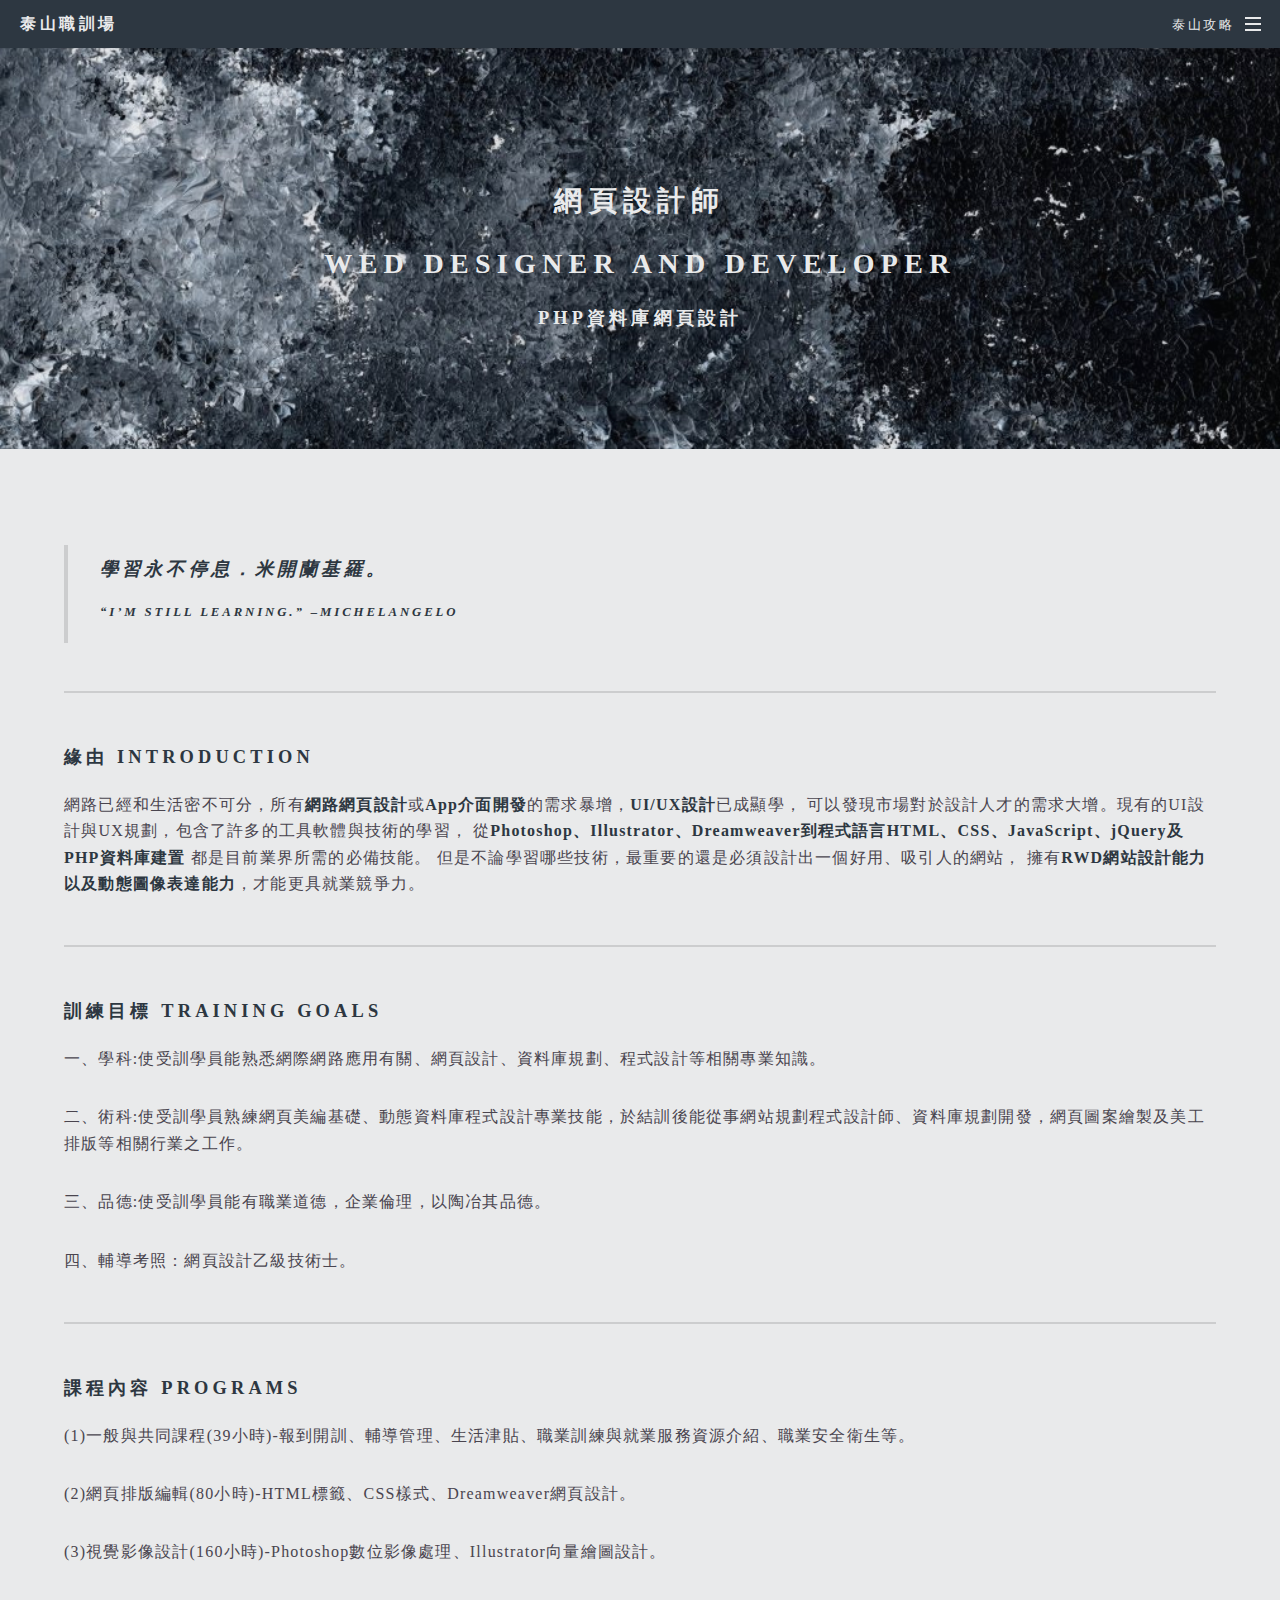
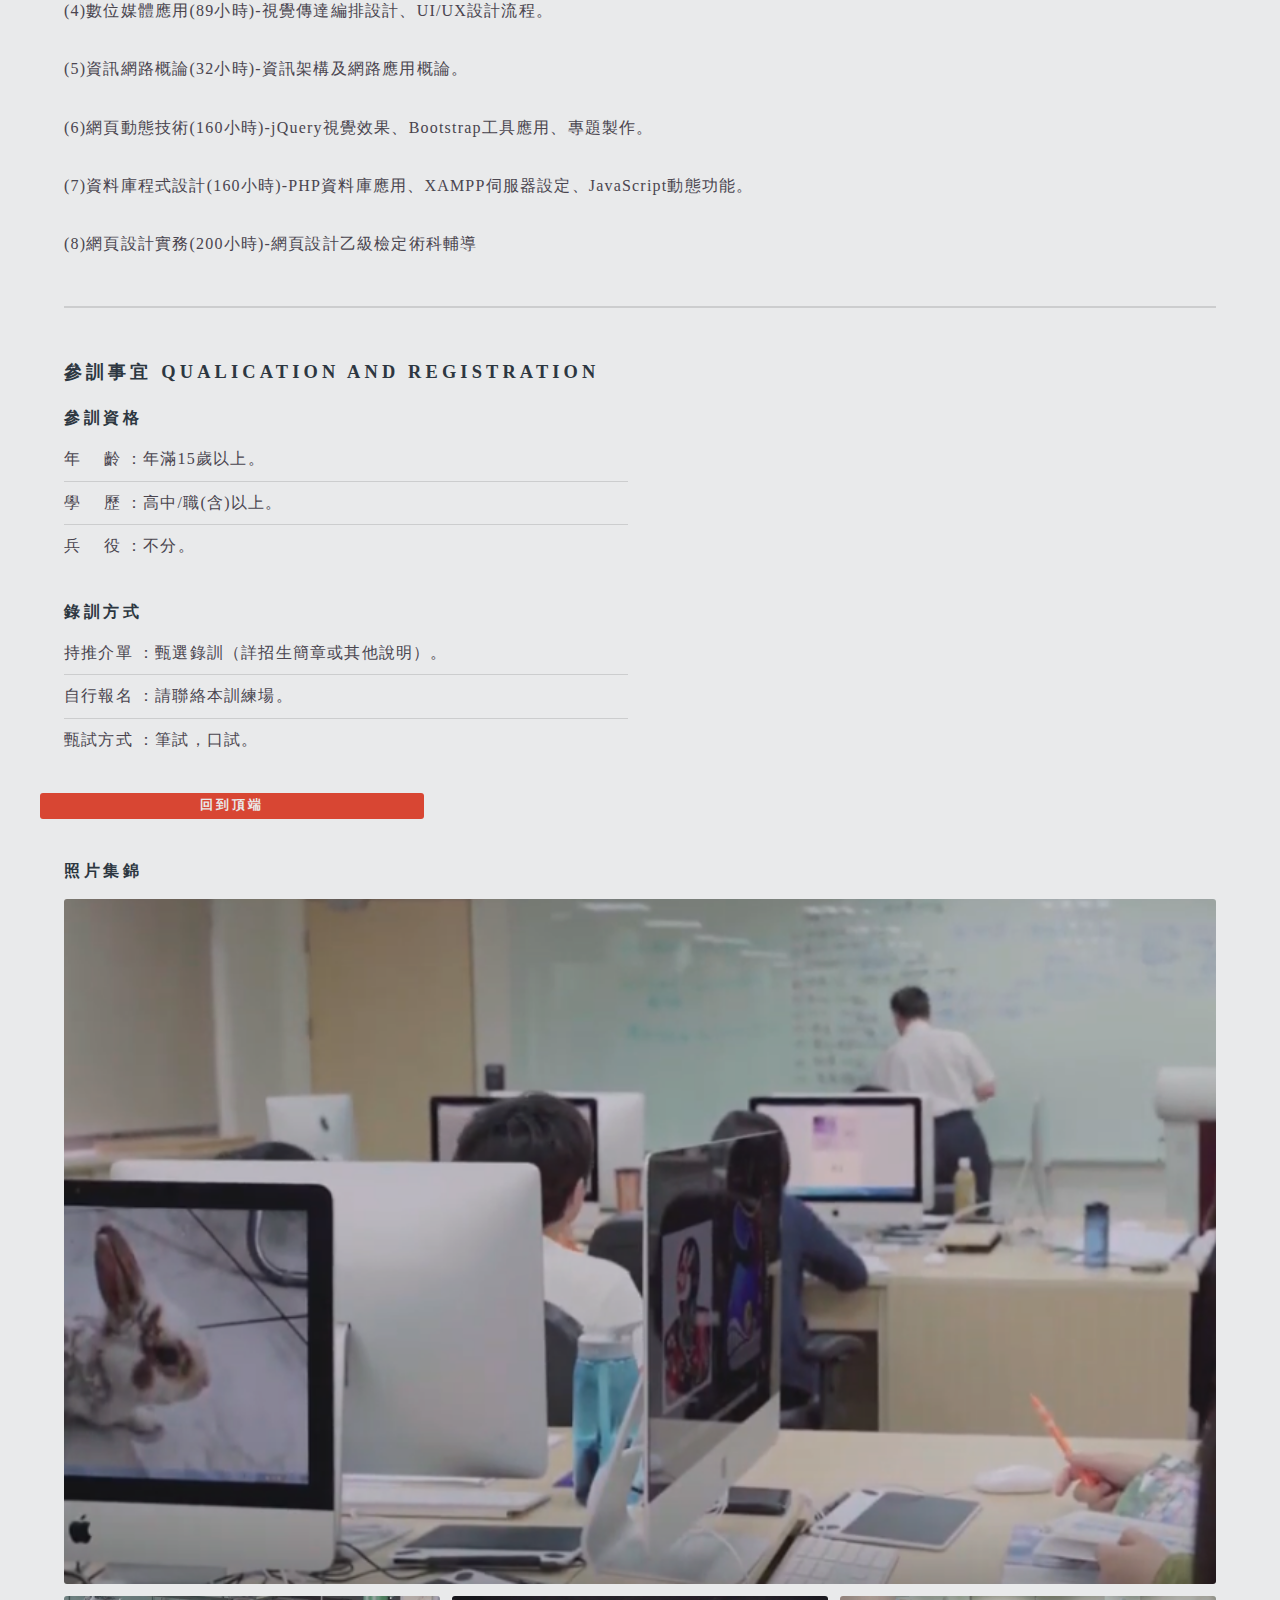
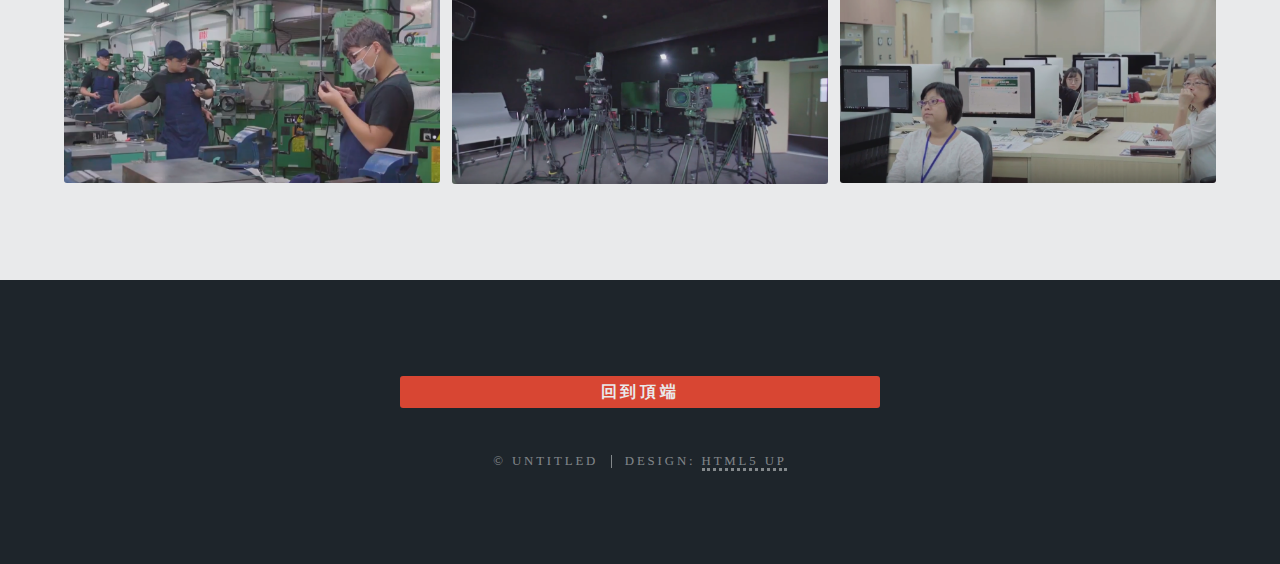
<file: elements.html>
<!DOCTYPE HTML>
<!--
	Spectral by HTML5 UP
	html5up.net | @ajlkn
	Free for personal and commercial use under the CCA 3.0 license (html5up.net/license)
-->
<html>
	<head>
		<title>泰⼭職訓場-網頁設計師</title>
		<meta charset="utf-8" />
		<meta name="viewport" content="width=device-width, initial-scale=1, user-scalable=no" />
		<link rel="stylesheet" href="assets/css/main.css" />
		<noscript><link rel="stylesheet" href="assets/css/noscript.css" /></noscript>
		<link rel="shortcut icon" href="./images/logo-fav.ico" type="image/x-icon">
		<style>
		.bgm {
						background-image: url("./images/martial-arts.jpg");
						background-size: contain;

		}
	
		
		</style>
	</head>
	<body class="is-preload">

		<!-- Page Wrapper -->
			<div id="page-wrapper">

				<!-- Header -->
					<header id="header">
						<h1><a href="index.html">泰⼭職訓場</a></h1>
						<nav id="nav">
								<ul>
									<li class="special">
										<a href="#menu" class="menuToggle"><span>泰山攻略</span></a>
										<div id="menu">
											<ul>
												<li><a href="index.html">首頁</a></li>												
												<li><a href="elements.html">網頁設計師</a></li>
												<!-- <li><a href="#">夢想家註冊</a></li>
												<li><a href="#">登錄</a></li> -->
											</ul>
										</div>
									</li>
								</ul>
							</nav>
					</header>

				<!-- Main -->
					<article class="bgm" id="main">
						<header>
							<h2>網頁設計師</h2>
							<h2>WED DESIGNER AND DEVELOPER</h2>
					
							<h3>PHP資料庫網頁設計</h3>
						</header>
						<section class="wrapper style5">
							<div class="inner">
									<blockquote>
											<h3>學習永不停息．米開蘭基羅。</h3>
											<h5> “I’M STILL LEARNING.” –MICHELANGELO</h5>	
									</blockquote>
									<hr>

								<section>
									<h3>緣由 Introduction</h3> 
									
									<p> 網路已經和生活密不可分，所有<b>網路網頁設計</b>或<b>App介面開發</b>的需求暴增，<strong>UI/UX設計</strong>已成顯學，
										可以發現市場對於設計人才的需求大增。現有的UI設計與UX規劃，包含了許多的工具軟體與技術的學習，
										從<b>Photoshop、Illustrator、Dreamweaver到程式語言HTML、CSS、JavaScript、jQuery及PHP資料庫建置</b>
										都是目前業界所需的必備技能。
										但是不論學習哪些技術，最重要的還是必須設計出一個好用、吸引人的網站，
										擁有<b>RWD網站設計能力以及動態圖像表達能力</b>，才能更具就業競爭力。
									</p>
									<hr />								 
									

									<header>
										<h3>訓練目標 Training Goals</h3>									
									</header>

									<p>一、學科:使受訓學員能熟悉網際網路應用有關、網頁設計、資料庫規劃、程式設計等相關專業知識。</p>
									<p>二、術科:使受訓學員熟練網頁美編基礎、動態資料庫程式設計專業技能，於結訓後能從事網站規劃程式設計師、資料庫規劃開發，網頁圖案繪製及美工排版等相關行業之工作。</p>
									<p>三、品德:使受訓學員能有職業道德，企業倫理，以陶冶其品德。</p>
									<p>四、輔導考照：網頁設計乙級技術士。</p>
									<hr>

									
									<header>
											<h3>課程內容 Programs</h3>									
										</header>

										<p>(1)一般與共同課程(39小時)-報到開訓、輔導管理、生活津貼、職業訓練與就業服務資源介紹、職業安全衛生等。</p>
										<p>(2)網頁排版編輯(80小時)-HTML標籤、CSS樣式、Dreamweaver網頁設計。</p>
										<p>(3)視覺影像設計(160小時)-Photoshop數位影像處理、Illustrator向量繪圖設計。</p>
										<p>(4)數位媒體應用(89小時)-視覺傳達編排設計、UI/UX設計流程。</p>
										<p>(5)資訊網路概論(32小時)-資訊架構及網路應用概論。</p>
										<p>(6)網頁動態技術(160小時)-jQuery視覺效果、Bootstrap工具應用、專題製作。</p>
										<p>(7)資料庫程式設計(160小時)-PHP資料庫應用、XAMPP伺服器設定、JavaScript動態功能。</p>
										<p>(8)網頁設計實務(200小時)-網頁設計乙級檢定術科輔導</p>
									<hr />
									

									
									<!-- <h5>Preformatted</h5> -->
									<!-- <pre><code>i = 0;

while (!deck.isInOrder()) {
  print 'Iteration ' + i;
  deck.shuffle();
  i++;
}

print 'It took ' + i + ' iterations to sort the deck.';</code></pre> -->
								</section>

								
								

								<section>
									<h3>參訓事宜 Qualication and Registration</h3>
									<div class="row">
										<div class="col-6 col-12-medium">
											<h4>參訓資格</h4>
											<ul class="alt">
												<li>年　 齡 ：年滿15歲以上。</li>
												<li>學　 歷 ：高中/職(含)以上。</li>
												<li>兵　 役 ：不分。</li>
											</ul>

											<h4>錄訓方式</h4>
											<ul class="alt">
												<li>持推介單 ：甄選錄訓（詳招生簡章或其他說明）。</li>
												<li>自行報名 ：請聯絡本訓練場。</li>
												<li>甄試方式 ：筆試，口試。</li>
											</ul>
										</div>


										<!-- <div class="col-6 col-12-medium">
											<h5>Ordered</h5>
											<ol>
												<li>Dolor pulvinar etiam.</li>
												<li>Etiam vel felis viverra.</li>
												<li>Felis enim feugiat.</li>
												<li>Dolor pulvinar etiam.</li>
												<li>Etiam vel felis lorem.</li>
												<li>Felis enim et feugiat.</li>
											</ol>
											<h5>Icons</h5>
											<ul class="icons">
												<li><a href="#" class="icon fab fa-twitter"><span class="label">Twitter</span></a></li>
												<li><a href="#" class="icon fab fa-facebook"><span class="label">Facebook</span></a></li>
												<li><a href="#" class="icon fab fa-instagram"><span class="label">Instagram</span></a></li>
												<li><a href="#" class="icon fab fa-github"><span class="label">Github</span></a></li>
											</ul>
										</div> -->


<!-- 										
									</div>
									<h5>Actions</h5>
									<div class="row">
										<div class="col-6 col-12-medium">
											<ul class="actions">
												<li><a href="#" class="button primary">Default</a></li>
												<li><a href="#" class="button">Default</a></li>
											</ul>
											<ul class="actions small">
												<li><a href="#" class="button primary small">Small</a></li>
												<li><a href="#" class="button small">Small</a></li>
											</ul>
											<ul class="actions stacked">
												<li><a href="#" class="button primary">Default</a></li>
												<li><a href="#" class="button">Default</a></li>
											</ul>
											<ul class="actions stacked">
												<li><a href="#" class="button primary small">Small</a></li>
												<li><a href="#" class="button small">Small</a></li>
											</ul>
										</div>
										<div class="col-6 col-12-medium">
											<ul class="actions stacked">
												<li><a href="#" class="button primary fit">Default</a></li>
												<li><a href="#" class="button fit">Default</a></li>
											</ul>
											<ul class="actions stacked">
												<li><a href="#" class="button primary small fit">Small</a></li>
												<li><a href="#" class="button small fit">Small</a></li>
											</ul>
										</div>
									</div>
								</section>

								<section>
									<h4>Table</h4>
									<h5>Default</h5>
									<div class="table-wrapper">
										<table>
											<thead>
												<tr>
													<th>Name</th>
													<th>Description</th>
													<th>Price</th>
												</tr>
											</thead>
											<tbody>
												<tr>
													<td>Item One</td>
													<td>Ante turpis integer aliquet porttitor.</td>
													<td>29.99</td>
												</tr>
												<tr>
													<td>Item Two</td>
													<td>Vis ac commodo adipiscing arcu aliquet.</td>
													<td>19.99</td>
												</tr>
												<tr>
													<td>Item Three</td>
													<td> Morbi faucibus arcu accumsan lorem.</td>
													<td>29.99</td>
												</tr>
												<tr>
													<td>Item Four</td>
													<td>Vitae integer tempus condimentum.</td>
													<td>19.99</td>
												</tr>
												<tr>
													<td>Item Five</td>
													<td>Ante turpis integer aliquet porttitor.</td>
													<td>29.99</td>
												</tr>
											</tbody>
											<tfoot>
												<tr>
													<td colspan="2"></td>
													<td>100.00</td>
												</tr>
											</tfoot>
										</table>
									</div>

									<h5>Alternate</h5>
									<div class="table-wrapper">
										<table class="alt">
											<thead>
												<tr>
													<th>Name</th>
													<th>Description</th>
													<th>Price</th>
												</tr>
											</thead>
											<tbody>
												<tr>
													<td>Item One</td>
													<td>Ante turpis integer aliquet porttitor.</td>
													<td>29.99</td>
												</tr>
												<tr>
													<td>Item Two</td>
													<td>Vis ac commodo adipiscing arcu aliquet.</td>
													<td>19.99</td>
												</tr>
												<tr>
													<td>Item Three</td>
													<td> Morbi faucibus arcu accumsan lorem.</td>
													<td>29.99</td>
												</tr>
												<tr>
													<td>Item Four</td>
													<td>Vitae integer tempus condimentum.</td>
													<td>19.99</td>
												</tr>
												<tr>
													<td>Item Five</td>
													<td>Ante turpis integer aliquet porttitor.</td>
													<td>29.99</td>
												</tr>
											</tbody>
											<tfoot>
												<tr>
													<td colspan="2"></td>
													<td>100.00</td>
												</tr>
											</tfoot>
										</table>
									</div>
								</section>

								<section> -->



									<!-- <h4>Buttons</h4> -->
									<!-- <ul class="actions">
										<li><a href="#" class="button primary">Primary</a></li>
										<li><a href="#" class="button">Default</a></li>
									</ul>
									<ul class="actions">
										<li><a href="#" class="button large">Large</a></li>
										<li><a href="#" class="button">Default</a></li>
										<li><a href="#" class="button small">Small</a></li>
									</ul> -->

<!-- 									
									<ul class="actions fit">
										<li><a href="#" class="button fit">Fit</a></li>
										<li><a href="#" class="button primary fit">Fit</a></li>
										<li><a href="#" class="button fit">Fit</a></li>
									</ul> -->


									<ul class="actions fit small">
										 <li><a href="#" class="button primary fit small">回到頂端</a></li>
										<!-- <li><a href="#" class="button fit small">Fit + Small</a></li> -->
										<!-- <li><a href="#" class="button primary fit small">Fit + Small</a></li> -->
									</ul>
									
									<!-- <ul class="actions">
										<li><a href="#" class="button primary icon fas fa-download">Icon</a></li>
										<li><a href="#" class="button icon fas fa-download">Icon</a></li>
									</ul>
									<ul class="actions">
										<li><span class="button primary disabled">Disabled</span></li>
										<li><span class="button disabled">Disabled</span></li>
									</ul> -->
								</section>


								<!-- <section>
									<h4>Form</h4>
									<form method="post" action="#">
										<div class="row gtr-uniform">
											<div class="col-6 col-12-xsmall">
												<input type="text" name="demo-name" id="demo-name" value="" placeholder="Name" />
											</div>
											<div class="col-6 col-12-xsmall">
												<input type="email" name="demo-email" id="demo-email" value="" placeholder="Email" />
											</div>
											<div class="col-12">
												<select name="demo-category" id="demo-category">
													<option value="">- Category -</option>
													<option value="1">Manufacturing</option>
													<option value="1">Shipping</option>
													<option value="1">Administration</option>
													<option value="1">Human Resources</option>
												</select>
											</div>
											<div class="col-4 col-12-small">
												<input type="radio" id="demo-priority-low" name="demo-priority" checked>
												<label for="demo-priority-low">Low</label>
											</div>
											<div class="col-4 col-12-small">
												<input type="radio" id="demo-priority-normal" name="demo-priority">
												<label for="demo-priority-normal">Normal</label>
											</div>
											<div class="col-4 col-12-small">
												<input type="radio" id="demo-priority-high" name="demo-priority">
												<label for="demo-priority-high">High</label>
											</div>
											<div class="col-6 col-12-small">
												<input type="checkbox" id="demo-copy" name="demo-copy">
												<label for="demo-copy">Email me a copy</label>
											</div>
											<div class="col-6 col-12-small">
												<input type="checkbox" id="demo-human" name="demo-human" checked>
												<label for="demo-human">Not a robot</label>
											</div>
											<div class="col-12">
												<textarea name="demo-message" id="demo-message" placeholder="Enter your message" rows="6"></textarea>
											</div>
											<div class="col-12">
												<ul class="actions">
													<li><input type="submit" value="Send Message" class="primary" /></li>
													<li><input type="reset" value="Reset" /></li>
												</ul>
											</div>
										</div>
									</form>
								</section> -->

								<section>
									<h4>照片集錦</h4>
									<!-- <h5>Fit</h5> -->
									<div class="box alt">
										<div class="row gtr-50 gtr-uniform">
										 <div class="col-12"><span class="image fit"><img src="./images/00a.png" alt="" /></span></div> 
											<div class="col-4"><span class="image fit"><img src="./images/00b.png" alt="" /></span></div>
											<div class="col-4"><span class="image fit"><img src="./images/00c.png" alt="" /></span></div>
											<div class="col-4"><span class="image fit"><img src="./images/00d.png" alt="" /></span></div>
											<!-- <div class="col-4"><span class="image fit"><img src="images/pic03.jpg" alt="" /></span></div> -->
											<!-- <div class="col-4"><span class="image fit"><img src="images/pic02.jpg" alt="" /></span></div>
											<div class="col-4"><span class="image fit"><img src="images/pic01.jpg" alt="" /></span></div>
											<div class="col-4"><span class="image fit"><img src="images/pic02.jpg" alt="" /></span></div>
											<div class="col-4"><span class="image fit"><img src="images/pic01.jpg" alt="" /></span></div>
											<div class="col-4"><span class="image fit"><img src="images/pic03.jpg" alt="" /></span></div> -->
										</div>
									</div>

<!-- 圖繞文區 -->
									<!-- <h5>Left &amp; Right</h5>
									<p><span class="image left"><img src="images/pic04.jpg" alt="" /></span>Morbi mattis mi consectetur tortor elementum, varius pellentesque velit convallis. Aenean tincidunt lectus auctor mauris maximus, ac scelerisque ipsum tempor. Duis vulputate ex et ex tincidunt, quis lacinia velit aliquet. Duis non efficitur nisi, id malesuada justo. Maecenas sagittis felis ac sagittis semper. Curabitur purus leo, tempus sed finibus eget, fringilla quis risus. Maecenas et lorem quis sem varius sagittis et a est. Maecenas iaculis iaculis sem. Donec vel dolor at arcu tincidunt bibendum. Interdum et malesuada fames ac ante ipsum primis in faucibus. Fusce ut aliquet justo. Donec id neque ipsum. Integer eget ultricies odio. Nam vel ex a orci fringilla tincidunt. Aliquam eleifend ligula non velit accumsan cursus. Etiam ut gravida sapien. Morbi mattis mi consectetur tortor elementum, varius pellentesque velit convallis. Aenean tincidunt lectus auctor mauris maximus, ac scelerisque ipsum tempor. Duis vulputate ex et ex tincidunt, quis lacinia velit aliquet. Duis non efficitur nisi, id malesuada justo. Maecenas sagittis felis ac sagittis semper. Curabitur purus leo, tempus sed finibus eget, fringilla quis risus. Maecenas et lorem quis sem varius sagittis et a est. Maecenas iaculis iaculis sem. Donec vel dolor at arcu tincidunt bibendum. Interdum et malesuada fames ac ante ipsum primis in faucibus. Fusce ut aliquet justo. Donec id neque ipsum. Integer eget ultricies odio. Nam vel ex a orci fringilla tincidunt. Aliquam eleifend ligula non velit accumsan cursus. Etiam ut gravida sapien.</p>
									<p><span class="image right"><img src="images/pic05.jpg" alt="" /></span>Vestibulum ultrices risus velit, sit amet blandit massa auctor sit amet. Sed eu lectus sem. Phasellus in odio at ipsum porttitor mollis id vel diam. Praesent sit amet posuere risus, eu faucibus lectus. Vivamus ex ligula, tempus pulvinar ipsum in, auctor porta quam. Proin nec dui cursus, posuere dui eget interdum. Fusce lectus magna, sagittis at facilisis vitae, pellentesque at etiam. Quisque posuere leo quis sem commodo, vel scelerisque nisi scelerisque. Suspendisse id quam vel tortor tincidunt suscipit. Nullam auctor orci eu dolor consectetur, interdum ullamcorper ante tincidunt. Mauris felis nec felis elementum varius. Nam sapien ante, varius in pulvinar vitae, rhoncus id massa. Donec varius ex in mauris ornare, eget euismod urna egestas. Etiam lacinia tempor ipsum, sodales porttitor justo. Aliquam dolor quam, semper in tortor eu, volutpat efficitur quam. Fusce nec fermentum nisl. Aenean erat diam, tempus aliquet erat. Etiam iaculis nulla ipsum, et pharetra libero rhoncus ut. Phasellus rutrum cursus velit, eget condimentum nunc blandit vel. In at pulvinar lectus. Morbi diam ante, vulputate et imperdiet eget, fermentum non dolor. Ut eleifend sagittis tincidunt. Sed viverra commodo mi, ac rhoncus justo. Duis neque ligula, elementum ut enim vel, posuere finibus justo. Vivamus facilisis maximus nibh quis pulvinar. Quisque hendrerit in ipsum id tellus facilisis fermentum. Proin mauris dui.</p> -->
								</section>

							</div>
						</section>
					</article>

				<!--原來的 ORIGINAL Footer -->
					<!-- <footer id="footer">
						<ul class="icons">
							<li><a href="#" class="icon fab fa-twitter"><span class="label">Twitter</span></a></li>
							<li><a href="#" class="icon fab fa-facebook"><span class="label">Facebook</span></a></li>
							<li><a href="#" class="icon fab fa-instagram"><span class="label">Instagram</span></a></li>
							<li><a href="#" class="icon fab fa-dribbble"><span class="label">Dribbble</span></a></li>
							<li><a href="#" class="icon far fa-envelope"><span class="label">Email</span></a></li>
						</ul>
						<ul class="copyright">
							<li>&copy; Untitled</li><li>Design: <a href="http://html5up.net">HTML5 UP</a></li>
						</ul>
					</footer>

			</div> -->


			<footer id="footer">
					<ul class="actions stacked">
							<li><a href="#" class="button fit primary">回到頂端</a></li>
							<!-- <li><a href="#" class="button fit">了解更多</a></li> -->
			</ul>	
				<!-- <ul class="icons">
					<li><a href="#" class="icon fab fa-twitter"><span class="label">Twitter</span></a></li>
					<li><a href="#" class="icon fab fa-facebook"><span class="label">Facebook</span></a></!--> 
					<!-- <li><a href="#" class="icon fab fa-instagram"><span class="label">Instagram</span></a></li>
					<li><a href="#" class="icon fab fa-dribbble"><span class="label">Dribbble</span></a></li>
					<li><a href="#" class="icon far fa-envelope"><span class="label">Email</span></a></li> -->
				<!-- </ul> -->
				<ul class="copyright">
					<li>&copy; Untitled</li><li>Design: <a href="http://html5up.net">HTML5 UP</a></li>
				</ul>
			</footer>

		<!-- Scripts -->
			<script src="assets/js/jquery.min.js"></script>
			<script src="assets/js/jquery.scrollex.min.js"></script>
			<script src="assets/js/jquery.scrolly.min.js"></script>
			<script src="assets/js/browser.min.js"></script>
			<script src="assets/js/breakpoints.min.js"></script>
			<script src="assets/js/util.js"></script>
			<script src="assets/js/main.js"></script>

	</body>
</html>
</file>
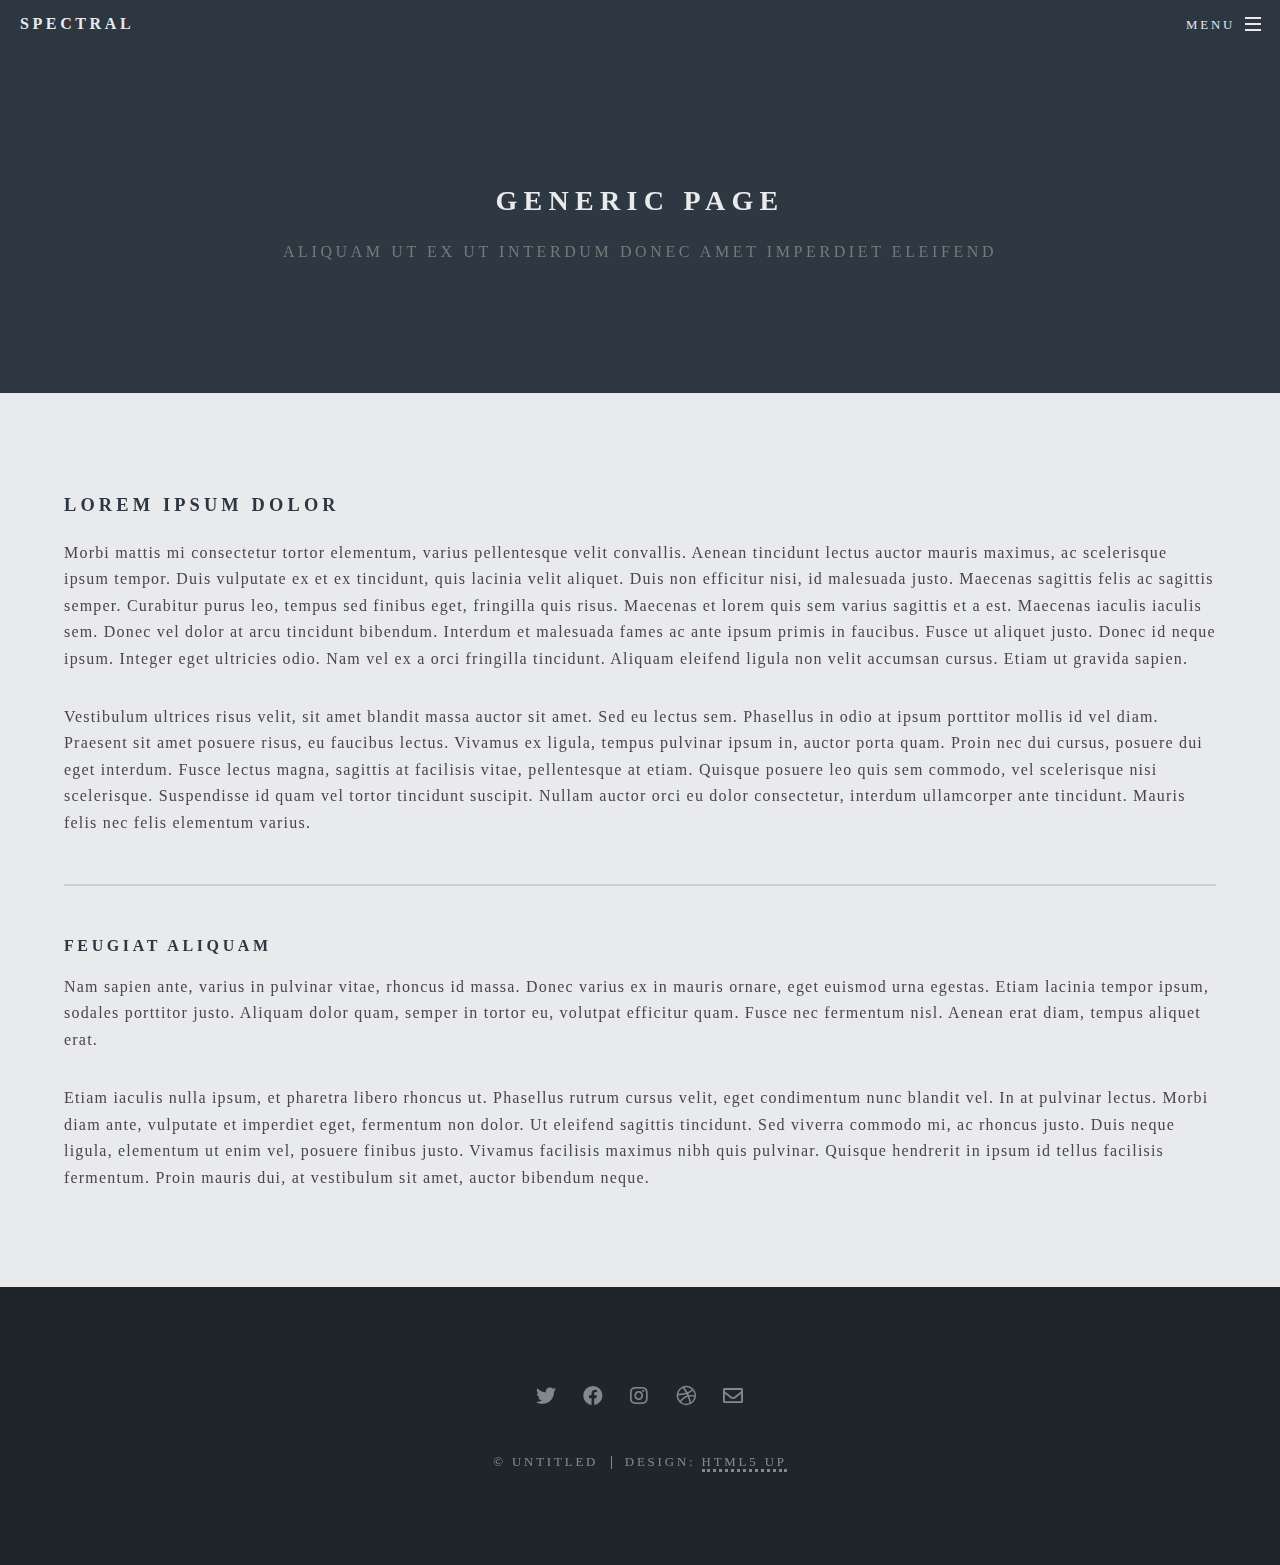
<file: generic.html>
<!DOCTYPE HTML>
<!--
	Spectral by HTML5 UP
	html5up.net | @ajlkn
	Free for personal and commercial use under the CCA 3.0 license (html5up.net/license)
-->
<html>
	<head>
		<title>Generic - Spectral by HTML5 UP</title>
		<meta charset="utf-8" />
		<meta name="viewport" content="width=device-width, initial-scale=1, user-scalable=no" />
		<link rel="stylesheet" href="assets/css/main.css" />
		<noscript><link rel="stylesheet" href="assets/css/noscript.css" /></noscript>
	</head>
	<body class="is-preload">

		<!-- Page Wrapper -->
			<div id="page-wrapper">

				<!-- Header -->
					<header id="header">
						<h1><a href="index.html">Spectral</a></h1>
						<nav id="nav">
							<ul>
								<li class="special">
									<a href="#menu" class="menuToggle"><span>Menu</span></a>
									<div id="menu">
										<ul>
											<li><a href="index.html">Home</a></li>
											<li><a href="generic.html">Generic</a></li>
											<li><a href="elements.html">Elements</a></li>
											<li><a href="#">Sign Up</a></li>
											<li><a href="#">Log In</a></li>
										</ul>
									</div>
								</li>
							</ul>
						</nav>
					</header>

				<!-- Main -->
					<article id="main">
						<header>
							<h2>Generic Page</h2>
							<p>Aliquam ut ex ut interdum donec amet imperdiet eleifend</p>
						</header>
						<section class="wrapper style5">
							<div class="inner">

								<h3>Lorem ipsum dolor</h3>
								<p>Morbi mattis mi consectetur tortor elementum, varius pellentesque velit convallis. Aenean tincidunt lectus auctor mauris maximus, ac scelerisque ipsum tempor. Duis vulputate ex et ex tincidunt, quis lacinia velit aliquet. Duis non efficitur nisi, id malesuada justo. Maecenas sagittis felis ac sagittis semper. Curabitur purus leo, tempus sed finibus eget, fringilla quis risus. Maecenas et lorem quis sem varius sagittis et a est. Maecenas iaculis iaculis sem. Donec vel dolor at arcu tincidunt bibendum. Interdum et malesuada fames ac ante ipsum primis in faucibus. Fusce ut aliquet justo. Donec id neque ipsum. Integer eget ultricies odio. Nam vel ex a orci fringilla tincidunt. Aliquam eleifend ligula non velit accumsan cursus. Etiam ut gravida sapien.</p>

								<p>Vestibulum ultrices risus velit, sit amet blandit massa auctor sit amet. Sed eu lectus sem. Phasellus in odio at ipsum porttitor mollis id vel diam. Praesent sit amet posuere risus, eu faucibus lectus. Vivamus ex ligula, tempus pulvinar ipsum in, auctor porta quam. Proin nec dui cursus, posuere dui eget interdum. Fusce lectus magna, sagittis at facilisis vitae, pellentesque at etiam. Quisque posuere leo quis sem commodo, vel scelerisque nisi scelerisque. Suspendisse id quam vel tortor tincidunt suscipit. Nullam auctor orci eu dolor consectetur, interdum ullamcorper ante tincidunt. Mauris felis nec felis elementum varius.</p>

								<hr />

								<h4>Feugiat aliquam</h4>
								<p>Nam sapien ante, varius in pulvinar vitae, rhoncus id massa. Donec varius ex in mauris ornare, eget euismod urna egestas. Etiam lacinia tempor ipsum, sodales porttitor justo. Aliquam dolor quam, semper in tortor eu, volutpat efficitur quam. Fusce nec fermentum nisl. Aenean erat diam, tempus aliquet erat.</p>

								<p>Etiam iaculis nulla ipsum, et pharetra libero rhoncus ut. Phasellus rutrum cursus velit, eget condimentum nunc blandit vel. In at pulvinar lectus. Morbi diam ante, vulputate et imperdiet eget, fermentum non dolor. Ut eleifend sagittis tincidunt. Sed viverra commodo mi, ac rhoncus justo. Duis neque ligula, elementum ut enim vel, posuere finibus justo. Vivamus facilisis maximus nibh quis pulvinar. Quisque hendrerit in ipsum id tellus facilisis fermentum. Proin mauris dui, at vestibulum sit amet, auctor bibendum neque.</p>

							</div>
						</section>
					</article>

				<!-- Footer -->
					<footer id="footer">
						<ul class="icons">
							<li><a href="#" class="icon fab fa-twitter"><span class="label">Twitter</span></a></li>
							<li><a href="#" class="icon fab fa-facebook"><span class="label">Facebook</span></a></li>
							<li><a href="#" class="icon fab fa-instagram"><span class="label">Instagram</span></a></li>
							<li><a href="#" class="icon fab fa-dribbble"><span class="label">Dribbble</span></a></li>
							<li><a href="#" class="icon far fa-envelope"><span class="label">Email</span></a></li>
						</ul>
						<ul class="copyright">
							<li>&copy; Untitled</li><li>Design: <a href="http://html5up.net">HTML5 UP</a></li>
						</ul>
					</footer>

			</div>

		<!-- Scripts -->
			<script src="assets/js/jquery.min.js"></script>
			<script src="assets/js/jquery.scrollex.min.js"></script>
			<script src="assets/js/jquery.scrolly.min.js"></script>
			<script src="assets/js/browser.min.js"></script>
			<script src="assets/js/breakpoints.min.js"></script>
			<script src="assets/js/util.js"></script>
			<script src="assets/js/main.js"></script>

	</body>
</html>
</file>
<file: assets/css/noscript.css>
/*
	Spectral by HTML5 UP
	html5up.net | @ajlkn
	Free for personal and commercial use under the CCA 3.0 license (html5up.net/license)
*/

/* Banner */

	body.is-preload #banner h2 {
		-moz-transform: none;
		-webkit-transform: none;
		-ms-transform: none;
		transform: none;
		opacity: 1;
	}

		body.is-preload #banner h2:before, body.is-preload #banner h2:after {
			width: 100%;
		}

	body.is-preload #banner .more {
		-moz-transform: none;
		-webkit-transform: none;
		-ms-transform: none;
		transform: none;
		opacity: 1;
	}

	body.is-preload #banner:after {
		opacity: 0;
	}
</file>
<file: assets/css/main.css>
@import url(font-awesome.min.css);
@import url("https://fonts.googleapis.com/css?family=Open+Sans:400,400italic,600,600italic,800,800italic");

/*
	Spectral by HTML5 UP
	html5up.net | @ajlkn
	Free for personal and commercial use under the CCA 3.0 license (html5up.net/license)
*/

html, body, div, span, applet, object,
iframe, h1, h2, h3, h4, h5, h6, p, blockquote,
pre, a, abbr, acronym, address, big, cite,
code, del, dfn, em, img, ins, kbd, q, s, samp,
small, strike, strong, sub, sup, tt, var, b,
u, i, center, dl, dt, dd, ol, ul, li, fieldset,
form, label, legend, table, caption, tbody,
tfoot, thead, tr, th, td, article, aside,
canvas, details, embed, figure, figcaption,
footer, header, hgroup, menu, nav, output, ruby,
section, summary, time, mark, audio, video {
	margin: 0;
	padding: 0;
	border: 0;
	font-size: 100%;
	font: inherit;
	vertical-align: baseline;
	font-family: "Microsoft JHengHei"}

article, aside, details, figcaption, figure,
footer, header, hgroup, menu, nav, section {
	display: block;}

body {
	line-height: 1;	
}
/* mer */
div.map {
	padding: 20px;
	width: 100%;
	height: 400px;
	display: flex;	
	background-color: black;
}

ol, ul {
	list-style: none;
}

blockquote, q {
	quotes: none;
}

	blockquote:before, blockquote:after, q:before, q:after {
		content: '';
		content: none;
	}

table {
	border-collapse: collapse;
	border-spacing: 0;
}

body {
	-webkit-text-size-adjust: none;
}

mark {
	background-color: transparent;
	color: inherit;
}

input::-moz-focus-inner {
	border: 0;
	padding: 0;
}

input, select, textarea {
	-moz-appearance: none;
	-webkit-appearance: none;
	-ms-appearance: none;
	appearance: none;
}

/* Basic */

	@-ms-viewport {
		width: device-width;
	}

	html {
		box-sizing: border-box;
	}

	*, *:before, *:after {
		box-sizing: inherit;
	}

	body {
		background: #2e3842;
	}

		body.is-preload *, body.is-preload *:before, body.is-preload *:after {
			-moz-animation: none !important;
			-webkit-animation: none !important;
			-ms-animation: none !important;
			animation: none !important;
			-moz-transition: none !important;
			-webkit-transition: none !important;
			-ms-transition: none !important;
			transition: none !important;
		}

	body, input, select, textarea {
		color:gray;
		font-family: "Open Sans", Helvetica, sans-serif;
		font-size: 15pt;
		font-weight: 400;
		letter-spacing: 0.075em;
		line-height: 1.65em;
	}

		@media screen and (max-width: 1680px) {

			body, input, select, textarea {
				font-size: 13pt;
			}

		}

		@media screen and (max-width: 1280px) {

			body, input, select, textarea {
				font-size: 12pt;
			}

		}

		@media screen and (max-width: 736px) {

			body, input, select, textarea {
				font-size: 11pt;
				letter-spacing: 0.0375em;
			}

		}

	a {
		-moz-transition: color 0.2s ease, border-bottom-color 0.2s ease;
		-webkit-transition: color 0.2s ease, border-bottom-color 0.2s ease;
		-ms-transition: color 0.2s ease, border-bottom-color 0.2s ease;
		transition: color 0.2s ease, border-bottom-color 0.2s ease;
		border-bottom: dotted 3px;
		color: inherit;
		text-decoration: none;
	}

		a:hover {
			border-bottom-color:transparent;
			
		}

	strong, b {
		color: #fff;
		font-weight: 600;
	}

	em, i {
		font-style: italic;
	}

	p {
		margin: 0 0 2em 0;
	}

	h1, h2, h3, h4, h5, h6 {
		color: #fff;
		font-weight: 800;
		letter-spacing: 0.225em;
		line-height: 1em;
		margin: 0 0 1em 0;
		text-transform: uppercase;
		font-family: "Microsoft JHengHei";
	}

		h1 a, h2 a, h3 a, h4 a, h5 a, h6 a {
			color: inherit;
			text-decoration: none;
		}

	h2 {
		font-size: 1.35em;
		line-height: 1.75em;
	}

		@media screen and (max-width: 736px) {

			h2 {
				font-size: 1.1em;
				line-height: 1.65em;
			}

		}

	h3 {
		font-size: 1.15em;
		line-height: 1.75em;
	}

		@media screen and (max-width: 736px) {

			h3 {
				font-size: 1em;
				line-height: 1.65em;
			}

		}

	h4 {
		font-size: 1em;
		line-height: 1.5em;
	}

	h5 {
		font-size: 0.8em;
		line-height: 1.5em;
	}

	h6 {
		font-size: 0.7em;
		line-height: 1.5em;
	}

	sub {
		font-size: 0.8em;
		position: relative;
		top: 0.5em;
	}

	sup {
		font-size: 0.8em;
		position: relative;
		top: -0.5em;
	}

	hr {
		border: 0;
		border-bottom: solid 2px #fff;
		margin: 3em 0;
	}

		hr.major {
			margin: 4.5em 0;
		}

	blockquote {
		border-left: solid 4px #fff;
		font-style: italic;
		margin: 0 0 2em 0;
		padding: 0.5em 0 0.5em 2em;
	}

	code {
		background: rgba(144, 144, 144, 0.25);
		border-radius: 3px;
		font-family: "Courier New", monospace;
		font-size: 0.9em;
		letter-spacing: 0;
		margin: 0 0.25em;
		padding: 0.25em 0.65em;
	}

	pre {
		-webkit-overflow-scrolling: touch;
		font-family: "Courier New", monospace;
		font-size: 0.9em;
		margin: 0 0 2em 0;
	}

		pre code {
			display: block;
			line-height: 1.75em;
			padding: 1em 1.5em;
			overflow-x: auto;
		}

	.align-left {
		text-align: left;
	}

	.align-center {
		text-align: center;
	}

	.align-right {
		text-align: right;
	}

/* Row */

	.row {
		display: flex;
		flex-wrap: wrap;
		box-sizing: border-box;
		align-items: stretch;
	}

		.row > * {
			box-sizing: border-box;
		}

		.row.gtr-uniform > * > :last-child {
			margin-bottom: 0;
		}

		.row.aln-left {
			justify-content: flex-start;
		}

		.row.aln-center {
			justify-content: center;
		}

		.row.aln-right {
			justify-content: flex-end;
		}

		.row.aln-top {
			align-items: flex-start;
		}

		.row.aln-middle {
			align-items: center;
		}

		.row.aln-bottom {
			align-items: flex-end;
		}

		.row > .imp {
			order: -1;
		}

		.row > .col-1 {
			width: 8.3333333333%;
		}

		.row > .off-1 {
			margin-left: 8.3333333333%;
		}

		.row > .col-2 {
			width: 16.6666666667%;
		}

		.row > .off-2 {
			margin-left: 16.6666666667%;
		}

		.row > .col-3 {
			width: 25%;
		}

		.row > .off-3 {
			margin-left: 25%;
		}

		.row > .col-4 {
			width: 33.3333333333%;
		}

		.row > .off-4 {
			margin-left: 33.3333333333%;
		}

		.row > .col-5 {
			width: 41.6666666667%;
		}

		.row > .off-5 {
			margin-left: 41.6666666667%;
		}

		.row > .col-6 {
			width: 50%;
		}

		.row > .off-6 {
			margin-left: 50%;
		}

		.row > .col-7 {
			width: 58.3333333333%;
		}

		.row > .off-7 {
			margin-left: 58.3333333333%;
		}

		.row > .col-8 {
			width: 66.6666666667%;
		}

		.row > .off-8 {
			margin-left: 66.6666666667%;
		}

		.row > .col-9 {
			width: 75%;
		}

		.row > .off-9 {
			margin-left: 75%;
		}

		.row > .col-10 {
			width: 83.3333333333%;
		}

		.row > .off-10 {
			margin-left: 83.3333333333%;
		}

		.row > .col-11 {
			width: 91.6666666667%;
		}

		.row > .off-11 {
			margin-left: 91.6666666667%;
		}

		.row > .col-12 {
			width: 100%;
		}

		.row > .off-12 {
			margin-left: 100%;
		}

		.row.gtr-0 {
			margin-top: 0;
			margin-left: 0em;
		}

			.row.gtr-0 > * {
				padding: 0 0 0 0em;
			}

			.row.gtr-0.gtr-uniform {
				margin-top: 0em;
			}

				.row.gtr-0.gtr-uniform > * {
					padding-top: 0em;
				}

		.row.gtr-25 {
			margin-top: 0;
			margin-left: -0.375em;
		}

			.row.gtr-25 > * {
				padding: 0 0 0 0.375em;
			}

			.row.gtr-25.gtr-uniform {
				margin-top: -0.375em;
			}

				.row.gtr-25.gtr-uniform > * {
					padding-top: 0.375em;
				}

		.row.gtr-50 {
			margin-top: 0;
			margin-left: -0.75em;
		}

			.row.gtr-50 > * {
				padding: 0 0 0 0.75em;
			}

			.row.gtr-50.gtr-uniform {
				margin-top: -0.75em;
			}

				.row.gtr-50.gtr-uniform > * {
					padding-top: 0.75em;
				}

		.row {
			margin-top: 0;
			margin-left: -1.5em;
		}

			.row > * {
				padding: 0 0 0 1.5em;
			}

			.row.gtr-uniform {
				margin-top: -1.5em;
			}

				.row.gtr-uniform > * {
					padding-top: 1.5em;
				}

		.row.gtr-150 {
			margin-top: 0;
			margin-left: -2.25em;
		}

			.row.gtr-150 > * {
				padding: 0 0 0 2.25em;
			}

			.row.gtr-150.gtr-uniform {
				margin-top: -2.25em;
			}

				.row.gtr-150.gtr-uniform > * {
					padding-top: 2.25em;
				}

		.row.gtr-200 {
			margin-top: 0;
			margin-left: -3em;
		}

			.row.gtr-200 > * {
				padding: 0 0 0 3em;
			}

			.row.gtr-200.gtr-uniform {
				margin-top: -3em;
			}

				.row.gtr-200.gtr-uniform > * {
					padding-top: 3em;
				}

		@media screen and (max-width: 1680px) {

			.row {
				display: flex;
				flex-wrap: wrap;
				box-sizing: border-box;
				align-items: stretch;
			}

				.row > * {
					box-sizing: border-box;
				}

				.row.gtr-uniform > * > :last-child {
					margin-bottom: 0;
				}

				.row.aln-left {
					justify-content: flex-start;
				}

				.row.aln-center {
					justify-content: center;
				}

				.row.aln-right {
					justify-content: flex-end;
				}

				.row.aln-top {
					align-items: flex-start;
				}

				.row.aln-middle {
					align-items: center;
				}

				.row.aln-bottom {
					align-items: flex-end;
				}

				.row > .imp-xlarge {
					order: -1;
				}

				.row > .col-1-xlarge {
					width: 8.3333333333%;
				}

				.row > .off-1-xlarge {
					margin-left: 8.3333333333%;
				}

				.row > .col-2-xlarge {
					width: 16.6666666667%;
				}

				.row > .off-2-xlarge {
					margin-left: 16.6666666667%;
				}

				.row > .col-3-xlarge {
					width: 25%;
				}

				.row > .off-3-xlarge {
					margin-left: 25%;
				}

				.row > .col-4-xlarge {
					width: 33.3333333333%;
				}

				.row > .off-4-xlarge {
					margin-left: 33.3333333333%;
				}

				.row > .col-5-xlarge {
					width: 41.6666666667%;
				}

				.row > .off-5-xlarge {
					margin-left: 41.6666666667%;
				}

				.row > .col-6-xlarge {
					width: 50%;
				}

				.row > .off-6-xlarge {
					margin-left: 50%;
				}

				.row > .col-7-xlarge {
					width: 58.3333333333%;
				}

				.row > .off-7-xlarge {
					margin-left: 58.3333333333%;
				}

				.row > .col-8-xlarge {
					width: 66.6666666667%;
				}

				.row > .off-8-xlarge {
					margin-left: 66.6666666667%;
				}

				.row > .col-9-xlarge {
					width: 75%;
				}

				.row > .off-9-xlarge {
					margin-left: 75%;
				}

				.row > .col-10-xlarge {
					width: 83.3333333333%;
				}

				.row > .off-10-xlarge {
					margin-left: 83.3333333333%;
				}

				.row > .col-11-xlarge {
					width: 91.6666666667%;
				}

				.row > .off-11-xlarge {
					margin-left: 91.6666666667%;
				}

				.row > .col-12-xlarge {
					width: 100%;
				}

				.row > .off-12-xlarge {
					margin-left: 100%;
				}

				.row.gtr-0 {
					margin-top: 0;
					margin-left: 0em;
				}

					.row.gtr-0 > * {
						padding: 0 0 0 0em;
					}

					.row.gtr-0.gtr-uniform {
						margin-top: 0em;
					}

						.row.gtr-0.gtr-uniform > * {
							padding-top: 0em;
						}

				.row.gtr-25 {
					margin-top: 0;
					margin-left: -0.375em;
				}

					.row.gtr-25 > * {
						padding: 0 0 0 0.375em;
					}

					.row.gtr-25.gtr-uniform {
						margin-top: -0.375em;
					}

						.row.gtr-25.gtr-uniform > * {
							padding-top: 0.375em;
						}

				.row.gtr-50 {
					margin-top: 0;
					margin-left: -0.75em;
				}

					.row.gtr-50 > * {
						padding: 0 0 0 0.75em;
					}

					.row.gtr-50.gtr-uniform {
						margin-top: -0.75em;
					}

						.row.gtr-50.gtr-uniform > * {
							padding-top: 0.75em;
						}

				.row {
					margin-top: 0;
					margin-left: -1.5em;
				}

					.row > * {
						padding: 0 0 0 1.5em;
					}

					.row.gtr-uniform {
						margin-top: -1.5em;
					}

						.row.gtr-uniform > * {
							padding-top: 1.5em;
						}

				.row.gtr-150 {
					margin-top: 0;
					margin-left: -2.25em;
				}

					.row.gtr-150 > * {
						padding: 0 0 0 2.25em;
					}

					.row.gtr-150.gtr-uniform {
						margin-top: -2.25em;
					}

						.row.gtr-150.gtr-uniform > * {
							padding-top: 2.25em;
						}

				.row.gtr-200 {
					margin-top: 0;
					margin-left: -3em;
				}

					.row.gtr-200 > * {
						padding: 0 0 0 3em;
					}

					.row.gtr-200.gtr-uniform {
						margin-top: -3em;
					}

						.row.gtr-200.gtr-uniform > * {
							padding-top: 3em;
						}

		}

		@media screen and (max-width: 1280px) {

			.row {
				display: flex;
				flex-wrap: wrap;
				box-sizing: border-box;
				align-items: stretch;
			}

				.row > * {
					box-sizing: border-box;
				}

				.row.gtr-uniform > * > :last-child {
					margin-bottom: 0;
				}

				.row.aln-left {
					justify-content: flex-start;
				}

				.row.aln-center {
					justify-content: center;
				}

				.row.aln-right {
					justify-content: flex-end;
				}

				.row.aln-top {
					align-items: flex-start;
				}

				.row.aln-middle {
					align-items: center;
				}

				.row.aln-bottom {
					align-items: flex-end;
				}

				.row > .imp-large {
					order: -1;
				}

				.row > .col-1-large {
					width: 8.3333333333%;
				}

				.row > .off-1-large {
					margin-left: 8.3333333333%;
				}

				.row > .col-2-large {
					width: 16.6666666667%;
				}

				.row > .off-2-large {
					margin-left: 16.6666666667%;
				}

				.row > .col-3-large {
					width: 25%;
				}

				.row > .off-3-large {
					margin-left: 25%;
				}

				.row > .col-4-large {
					width: 33.3333333333%;
				}

				.row > .off-4-large {
					margin-left: 33.3333333333%;
				}

				.row > .col-5-large {
					width: 41.6666666667%;
				}

				.row > .off-5-large {
					margin-left: 41.6666666667%;
				}

				.row > .col-6-large {
					width: 50%;
				}

				.row > .off-6-large {
					margin-left: 50%;
				}

				.row > .col-7-large {
					width: 58.3333333333%;
				}

				.row > .off-7-large {
					margin-left: 58.3333333333%;
				}

				.row > .col-8-large {
					width: 66.6666666667%;
				}

				.row > .off-8-large {
					margin-left: 66.6666666667%;
				}

				.row > .col-9-large {
					width: 75%;
				}

				.row > .off-9-large {
					margin-left: 75%;
				}

				.row > .col-10-large {
					width: 83.3333333333%;
				}

				.row > .off-10-large {
					margin-left: 83.3333333333%;
				}

				.row > .col-11-large {
					width: 91.6666666667%;
				}

				.row > .off-11-large {
					margin-left: 91.6666666667%;
				}

				.row > .col-12-large {
					width: 100%;
				}

				.row > .off-12-large {
					margin-left: 100%;
				}

				.row.gtr-0 {
					margin-top: 0;
					margin-left: 0em;
				}

					.row.gtr-0 > * {
						padding: 0 0 0 0em;
					}

					.row.gtr-0.gtr-uniform {
						margin-top: 0em;
					}

						.row.gtr-0.gtr-uniform > * {
							padding-top: 0em;
						}

				.row.gtr-25 {
					margin-top: 0;
					margin-left: -0.375em;
				}

					.row.gtr-25 > * {
						padding: 0 0 0 0.375em;
					}

					.row.gtr-25.gtr-uniform {
						margin-top: -0.375em;
					}

						.row.gtr-25.gtr-uniform > * {
							padding-top: 0.375em;
						}

				.row.gtr-50 {
					margin-top: 0;
					margin-left: -0.75em;
				}

					.row.gtr-50 > * {
						padding: 0 0 0 0.75em;
					}

					.row.gtr-50.gtr-uniform {
						margin-top: -0.75em;
					}

						.row.gtr-50.gtr-uniform > * {
							padding-top: 0.75em;
						}

				.row {
					margin-top: 0;
					margin-left: -1.5em;
				}

					.row > * {
						padding: 0 0 0 1.5em;
					}

					.row.gtr-uniform {
						margin-top: -1.5em;
					}

						.row.gtr-uniform > * {
							padding-top: 1.5em;
						}

				.row.gtr-150 {
					margin-top: 0;
					margin-left: -2.25em;
				}

					.row.gtr-150 > * {
						padding: 0 0 0 2.25em;
					}

					.row.gtr-150.gtr-uniform {
						margin-top: -2.25em;
					}

						.row.gtr-150.gtr-uniform > * {
							padding-top: 2.25em;
						}

				.row.gtr-200 {
					margin-top: 0;
					margin-left: -3em;
				}

					.row.gtr-200 > * {
						padding: 0 0 0 3em;
					}

					.row.gtr-200.gtr-uniform {
						margin-top: -3em;
					}

						.row.gtr-200.gtr-uniform > * {
							padding-top: 3em;
						}

		}

		@media screen and (max-width: 980px) {

			.row {
				display: flex;
				flex-wrap: wrap;
				box-sizing: border-box;
				align-items: stretch;
			}

				.row > * {
					box-sizing: border-box;
				}

				.row.gtr-uniform > * > :last-child {
					margin-bottom: 0;
				}

				.row.aln-left {
					justify-content: flex-start;
				}

				.row.aln-center {
					justify-content: center;
				}

				.row.aln-right {
					justify-content: flex-end;
				}

				.row.aln-top {
					align-items: flex-start;
				}

				.row.aln-middle {
					align-items: center;
				}

				.row.aln-bottom {
					align-items: flex-end;
				}

				.row > .imp-medium {
					order: -1;
				}

				.row > .col-1-medium {
					width: 8.3333333333%;
				}

				.row > .off-1-medium {
					margin-left: 8.3333333333%;
				}

				.row > .col-2-medium {
					width: 16.6666666667%;
				}

				.row > .off-2-medium {
					margin-left: 16.6666666667%;
				}

				.row > .col-3-medium {
					width: 25%;
				}

				.row > .off-3-medium {
					margin-left: 25%;
				}

				.row > .col-4-medium {
					width: 33.3333333333%;
				}

				.row > .off-4-medium {
					margin-left: 33.3333333333%;
				}

				.row > .col-5-medium {
					width: 41.6666666667%;
				}

				.row > .off-5-medium {
					margin-left: 41.6666666667%;
				}

				.row > .col-6-medium {
					width: 50%;
				}

				.row > .off-6-medium {
					margin-left: 50%;
				}

				.row > .col-7-medium {
					width: 58.3333333333%;
				}

				.row > .off-7-medium {
					margin-left: 58.3333333333%;
				}

				.row > .col-8-medium {
					width: 66.6666666667%;
				}

				.row > .off-8-medium {
					margin-left: 66.6666666667%;
				}

				.row > .col-9-medium {
					width: 75%;
				}

				.row > .off-9-medium {
					margin-left: 75%;
				}

				.row > .col-10-medium {
					width: 83.3333333333%;
				}

				.row > .off-10-medium {
					margin-left: 83.3333333333%;
				}

				.row > .col-11-medium {
					width: 91.6666666667%;
				}

				.row > .off-11-medium {
					margin-left: 91.6666666667%;
				}

				.row > .col-12-medium {
					width: 100%;
				}

				.row > .off-12-medium {
					margin-left: 100%;
				}

				.row.gtr-0 {
					margin-top: 0;
					margin-left: 0em;
				}

					.row.gtr-0 > * {
						padding: 0 0 0 0em;
					}

					.row.gtr-0.gtr-uniform {
						margin-top: 0em;
					}

						.row.gtr-0.gtr-uniform > * {
							padding-top: 0em;
						}

				.row.gtr-25 {
					margin-top: 0;
					margin-left: -0.375em;
				}

					.row.gtr-25 > * {
						padding: 0 0 0 0.375em;
					}

					.row.gtr-25.gtr-uniform {
						margin-top: -0.375em;
					}

						.row.gtr-25.gtr-uniform > * {
							padding-top: 0.375em;
						}

				.row.gtr-50 {
					margin-top: 0;
					margin-left: -0.75em;
				}

					.row.gtr-50 > * {
						padding: 0 0 0 0.75em;
					}

					.row.gtr-50.gtr-uniform {
						margin-top: -0.75em;
					}

						.row.gtr-50.gtr-uniform > * {
							padding-top: 0.75em;
						}

				.row {
					margin-top: 0;
					margin-left: -1.5em;
				}

					.row > * {
						padding: 0 0 0 1.5em;
					}

					.row.gtr-uniform {
						margin-top: -1.5em;
					}

						.row.gtr-uniform > * {
							padding-top: 1.5em;
						}

				.row.gtr-150 {
					margin-top: 0;
					margin-left: -2.25em;
				}

					.row.gtr-150 > * {
						padding: 0 0 0 2.25em;
					}

					.row.gtr-150.gtr-uniform {
						margin-top: -2.25em;
					}

						.row.gtr-150.gtr-uniform > * {
							padding-top: 2.25em;
						}

				.row.gtr-200 {
					margin-top: 0;
					margin-left: -3em;
				}

					.row.gtr-200 > * {
						padding: 0 0 0 3em;
					}

					.row.gtr-200.gtr-uniform {
						margin-top: -3em;
					}

						.row.gtr-200.gtr-uniform > * {
							padding-top: 3em;
						}

		}

		@media screen and (max-width: 736px) {

			.row {
				display: flex;
				flex-wrap: wrap;
				box-sizing: border-box;
				align-items: stretch;
			}

				.row > * {
					box-sizing: border-box;
				}

				.row.gtr-uniform > * > :last-child {
					margin-bottom: 0;
				}

				.row.aln-left {
					justify-content: flex-start;
				}

				.row.aln-center {
					justify-content: center;
				}

				.row.aln-right {
					justify-content: flex-end;
				}

				.row.aln-top {
					align-items: flex-start;
				}

				.row.aln-middle {
					align-items: center;
				}

				.row.aln-bottom {
					align-items: flex-end;
				}

				.row > .imp-small {
					order: -1;
				}

				.row > .col-1-small {
					width: 8.3333333333%;
				}

				.row > .off-1-small {
					margin-left: 8.3333333333%;
				}

				.row > .col-2-small {
					width: 16.6666666667%;
				}

				.row > .off-2-small {
					margin-left: 16.6666666667%;
				}

				.row > .col-3-small {
					width: 25%;
				}

				.row > .off-3-small {
					margin-left: 25%;
				}

				.row > .col-4-small {
					width: 33.3333333333%;
				}

				.row > .off-4-small {
					margin-left: 33.3333333333%;
				}

				.row > .col-5-small {
					width: 41.6666666667%;
				}

				.row > .off-5-small {
					margin-left: 41.6666666667%;
				}

				.row > .col-6-small {
					width: 50%;
				}

				.row > .off-6-small {
					margin-left: 50%;
				}

				.row > .col-7-small {
					width: 58.3333333333%;
				}

				.row > .off-7-small {
					margin-left: 58.3333333333%;
				}

				.row > .col-8-small {
					width: 66.6666666667%;
				}

				.row > .off-8-small {
					margin-left: 66.6666666667%;
				}

				.row > .col-9-small {
					width: 75%;
				}

				.row > .off-9-small {
					margin-left: 75%;
				}

				.row > .col-10-small {
					width: 83.3333333333%;
				}

				.row > .off-10-small {
					margin-left: 83.3333333333%;
				}

				.row > .col-11-small {
					width: 91.6666666667%;
				}

				.row > .off-11-small {
					margin-left: 91.6666666667%;
				}

				.row > .col-12-small {
					width: 100%;
				}

				.row > .off-12-small {
					margin-left: 100%;
				}

				.row.gtr-0 {
					margin-top: 0;
					margin-left: 0em;
				}

					.row.gtr-0 > * {
						padding: 0 0 0 0em;
					}

					.row.gtr-0.gtr-uniform {
						margin-top: 0em;
					}

						.row.gtr-0.gtr-uniform > * {
							padding-top: 0em;
						}

				.row.gtr-25 {
					margin-top: 0;
					margin-left: -0.375em;
				}

					.row.gtr-25 > * {
						padding: 0 0 0 0.375em;
					}

					.row.gtr-25.gtr-uniform {
						margin-top: -0.375em;
					}

						.row.gtr-25.gtr-uniform > * {
							padding-top: 0.375em;
						}

				.row.gtr-50 {
					margin-top: 0;
					margin-left: -0.75em;
				}

					.row.gtr-50 > * {
						padding: 0 0 0 0.75em;
					}

					.row.gtr-50.gtr-uniform {
						margin-top: -0.75em;
					}

						.row.gtr-50.gtr-uniform > * {
							padding-top: 0.75em;
						}

				.row {
					margin-top: 0;
					margin-left: -1.5em;
				}

					.row > * {
						padding: 0 0 0 1.5em;
					}

					.row.gtr-uniform {
						margin-top: -1.5em;
					}

						.row.gtr-uniform > * {
							padding-top: 1.5em;
						}

				.row.gtr-150 {
					margin-top: 0;
					margin-left: -2.25em;
				}

					.row.gtr-150 > * {
						padding: 0 0 0 2.25em;
					}

					.row.gtr-150.gtr-uniform {
						margin-top: -2.25em;
					}

						.row.gtr-150.gtr-uniform > * {
							padding-top: 2.25em;
						}

				.row.gtr-200 {
					margin-top: 0;
					margin-left: -3em;
				}

					.row.gtr-200 > * {
						padding: 0 0 0 3em;
					}

					.row.gtr-200.gtr-uniform {
						margin-top: -3em;
					}

						.row.gtr-200.gtr-uniform > * {
							padding-top: 3em;
						}

		}

		@media screen and (max-width: 480px) {

			.row {
				display: flex;
				flex-wrap: wrap;
				box-sizing: border-box;
				align-items: stretch;
			}

				.row > * {
					box-sizing: border-box;
				}

				.row.gtr-uniform > * > :last-child {
					margin-bottom: 0;
				}

				.row.aln-left {
					justify-content: flex-start;
				}

				.row.aln-center {
					justify-content: center;
				}

				.row.aln-right {
					justify-content: flex-end;
				}

				.row.aln-top {
					align-items: flex-start;
				}

				.row.aln-middle {
					align-items: center;
				}

				.row.aln-bottom {
					align-items: flex-end;
				}

				.row > .imp-xsmall {
					order: -1;
				}

				.row > .col-1-xsmall {
					width: 8.3333333333%;
				}

				.row > .off-1-xsmall {
					margin-left: 8.3333333333%;
				}

				.row > .col-2-xsmall {
					width: 16.6666666667%;
				}

				.row > .off-2-xsmall {
					margin-left: 16.6666666667%;
				}

				.row > .col-3-xsmall {
					width: 25%;
				}

				.row > .off-3-xsmall {
					margin-left: 25%;
				}

				.row > .col-4-xsmall {
					width: 33.3333333333%;
				}

				.row > .off-4-xsmall {
					margin-left: 33.3333333333%;
				}

				.row > .col-5-xsmall {
					width: 41.6666666667%;
				}

				.row > .off-5-xsmall {
					margin-left: 41.6666666667%;
				}

				.row > .col-6-xsmall {
					width: 50%;
				}

				.row > .off-6-xsmall {
					margin-left: 50%;
				}

				.row > .col-7-xsmall {
					width: 58.3333333333%;
				}

				.row > .off-7-xsmall {
					margin-left: 58.3333333333%;
				}

				.row > .col-8-xsmall {
					width: 66.6666666667%;
				}

				.row > .off-8-xsmall {
					margin-left: 66.6666666667%;
				}

				.row > .col-9-xsmall {
					width: 75%;
				}

				.row > .off-9-xsmall {
					margin-left: 75%;
				}

				.row > .col-10-xsmall {
					width: 83.3333333333%;
				}

				.row > .off-10-xsmall {
					margin-left: 83.3333333333%;
				}

				.row > .col-11-xsmall {
					width: 91.6666666667%;
				}

				.row > .off-11-xsmall {
					margin-left: 91.6666666667%;
				}

				.row > .col-12-xsmall {
					width: 100%;
				}

				.row > .off-12-xsmall {
					margin-left: 100%;
				}

				.row.gtr-0 {
					margin-top: 0;
					margin-left: 0em;
				}

					.row.gtr-0 > * {
						padding: 0 0 0 0em;
					}

					.row.gtr-0.gtr-uniform {
						margin-top: 0em;
					}

						.row.gtr-0.gtr-uniform > * {
							padding-top: 0em;
						}

				.row.gtr-25 {
					margin-top: 0;
					margin-left: -0.375em;
				}

					.row.gtr-25 > * {
						padding: 0 0 0 0.375em;
					}

					.row.gtr-25.gtr-uniform {
						margin-top: -0.375em;
					}

						.row.gtr-25.gtr-uniform > * {
							padding-top: 0.375em;
						}

				.row.gtr-50 {
					margin-top: 0;
					margin-left: -0.75em;
				}

					.row.gtr-50 > * {
						padding: 0 0 0 0.75em;
					}

					.row.gtr-50.gtr-uniform {
						margin-top: -0.75em;
					}

						.row.gtr-50.gtr-uniform > * {
							padding-top: 0.75em;
						}

				.row {
					margin-top: 0;
					margin-left: -1.5em;
				}

					.row > * {
						padding: 0 0 0 1.5em;
					}

					.row.gtr-uniform {
						margin-top: -1.5em;
					}

						.row.gtr-uniform > * {
							padding-top: 1.5em;
						}

				.row.gtr-150 {
					margin-top: 0;
					margin-left: -2.25em;
				}

					.row.gtr-150 > * {
						padding: 0 0 0 2.25em;
					}

					.row.gtr-150.gtr-uniform {
						margin-top: -2.25em;
					}

						.row.gtr-150.gtr-uniform > * {
							padding-top: 2.25em;
						}

				.row.gtr-200 {
					margin-top: 0;
					margin-left: -3em;
				}

					.row.gtr-200 > * {
						padding: 0 0 0 3em;
					}

					.row.gtr-200.gtr-uniform {
						margin-top: -3em;
					}

						.row.gtr-200.gtr-uniform > * {
							padding-top: 3em;
						}

		}

/* Section/Article */

section.special, article.special {
		text-align: center; 
	}

	header p {
		color: rgba(255, 255, 255, 0.5);
		position: relative;
		top: -0.25em;
	}

	header h3 + p {
		font-size: 1.1em;
	}

	header h4 + p,
	header h5 + p,
	header h6 + p {
		font-size: 0.9em;
	}

	header.major {
		margin: 0 0 3.5em 0;
	}

		header.major h2, header.major h3, header.major h4, header.major h5, header.major h6 {
			border-bottom: solid 2px #fff;
			display: inline-block;
			padding-bottom: 1em;
			position: relative;
		}

			header.major h2:after, header.major h3:after, header.major h4:after, header.major h5:after, header.major h6:after {
				content: '';
				display: block;
				height: 1px;
			}

		header.major p {
			color: #fff;
			top: 0;
		}

		@media screen and (max-width: 736px) {

			header.major {
				margin: 0 0 2em 0;
			}

		}

	@media screen and (max-width: 980px) {

		header br {
			display: none;
		}

	}

/* Form */

	form {
		margin: 0 0 2em 0;
	}

	label {
		color: #fff;
		display: block;
		font-size: 0.9em;
		font-weight: 600;
		margin: 0 0 1em 0;
	}

	input[type="text"],
	input[type="password"],
	input[type="email"],
	select,
	textarea {
		-moz-appearance: none;
		-webkit-appearance: none;
		-ms-appearance: none;
		appearance: none;
		background-color: rgba(144, 144, 144, 0.25);
		border-radius: 3px;
		border: none;
		color: inherit;
		display: block;
		outline: 0;
		padding: 0 1em;
		text-decoration: none;
		width: 100%;
	}

		input[type="text"]:invalid,
		input[type="password"]:invalid,
		input[type="email"]:invalid,
		select:invalid,
		textarea:invalid {
			box-shadow: none;
		}

		input[type="text"]:focus,
		input[type="password"]:focus,
		input[type="email"]:focus,
		select:focus,
		textarea:focus {
			box-shadow: 0 0 0 2px #21b2a6;
		}

	select {
		background-size: 1.25em;
		background-repeat: no-repeat;
		background-position: calc(100% - 1em) center;
		height: 2.75em;
		padding-right: 2.75em;
		text-overflow: ellipsis;
	}

		select:focus::-ms-value {
			background-color: transparent;
		}

		select::-ms-expand {
			display: none;
		}

	input[type="text"],
	input[type="password"],
	input[type="email"],
	select {
		height: 2.75em;
	}

	textarea {
		padding: 0.75em 1em;
	}

	input[type="checkbox"],
	input[type="radio"] {
		-moz-appearance: none;
		-webkit-appearance: none;
		-ms-appearance: none;
		appearance: none;
		display: block;
		float: left;
		margin-right: -2em;
		opacity: 0;
		width: 1em;
		z-index: -1;
	}

		input[type="checkbox"] + label,
		input[type="radio"] + label {
			text-decoration: none;
			color: #fff;
			cursor: pointer;
			display: inline-block;
			font-size: 1em;
			font-weight: 400;
			padding-left: 2.4em;
			padding-right: 0.75em;
			position: relative;
		}

			input[type="checkbox"] + label:before,
			input[type="radio"] + label:before {
				-moz-osx-font-smoothing: grayscale;
				-webkit-font-smoothing: antialiased;
				font-family: "Font Awesome 5 Free", "Font Awesome 5 Brands";
				font-style: normal;
				text-transform: none !important;
			}

			input[type="checkbox"] + label:before,
			input[type="radio"] + label:before {
				background: rgba(144, 144, 144, 0.25);
				border-radius: 3px;
				content: '';
				display: inline-block;
				height: 1.65em;
				left: 0;
				line-height: 1.58125em;
				position: absolute;
				text-align: center;
				top: 0;
				width: 1.65em;
			}

		input[type="checkbox"]:checked + label:before,
		input[type="radio"]:checked + label:before {
			background: #2e3842;
			color: #fff;
			content: '\f00c';
			font-weight: 800;
		}

		input[type="checkbox"]:focus + label:before,
		input[type="radio"]:focus + label:before {
			box-shadow: 0 0 0 2px #21b2a6;
		}

	input[type="checkbox"] + label:before {
		border-radius: 3px;
	}

	input[type="radio"] + label:before {
		border-radius: 100%;
	}

	::-webkit-input-placeholder {
		color: rgba(255, 255, 255, 0.5) !important;
		opacity: 1.0;
	}

	:-moz-placeholder {
		color: rgba(255, 255, 255, 0.5) !important;
		opacity: 1.0;
	}

	::-moz-placeholder {
		color: rgba(255, 255, 255, 0.5) !important;
		opacity: 1.0;
	}

	:-ms-input-placeholder {
		color: rgba(255, 255, 255, 0.5) !important;
		opacity: 1.0;
	}

/* Box */

	.box {
		border-radius: 3px;
		border: solid 2px #fff;
		margin-bottom: 2em;
		padding: 1.5em;
	}

		.box > :last-child,
		.box > :last-child > :last-child,
		.box > :last-child > :last-child > :last-child {
			margin-bottom: 0;
		}

		.box.alt {
			border: 0;
			border-radius: 0;
			padding: 0;
		}

/* Icon */

	.icon {
		text-decoration: none;
		border-bottom: none;
		position: relative;
	}

		.icon:before {
			-moz-osx-font-smoothing: grayscale;
			-webkit-font-smoothing: antialiased;
			font-family: "Font Awesome 5 Free", "Font Awesome 5 Brands";
			font-style: normal;
			text-transform: none !important;
		}

		.icon > .label {
			display: none;
		}

		.icon.major {
			-moz-transform: rotate(-45deg);
			-webkit-transform: rotate(-45deg);
			-ms-transform: rotate(-45deg);
			transform: rotate(-45deg);
			border-radius: 3px;
			border: solid 2px #fff;
			display: inline-block;
			font-size: 1.35em;
			height: calc(3em + 2px);
			line-height: 3em;
			text-align: center;
			width: calc(3em + 2px);
		}

			.icon.major:before {
				-moz-transform: rotate(45deg);
				-webkit-transform: rotate(45deg);
				-ms-transform: rotate(45deg);
				transform: rotate(45deg);
				display: inline-block;
				font-size: 1.5em;
			}

			@media screen and (max-width: 736px) {

				.icon.major {
					font-size: 1em;
				}

			}

		.icon.style1 {
			color: #00ffcc;
		}

		.icon.style2 {
			color: #00f0ff;
		}

		.icon.style3 {
			color: #76ddff;
		}

/* Image */

	.image {
		border-radius: 3px;
		border: 0;
		display: inline-block;
		position: relative;
	}

		.image img {
			border-radius: 3px;
			display: block;
		}

		.image.left {
			float: left;
			margin: 0 2em 2em 0;
			top: 0.25em;
		}

		.image.right {
			float: right;
			margin: 0 0 2em 2em;
			top: 0.25em;
		}

		.image.left, .image.right {
			max-width: 40%;
		}

			.image.left img, .image.right img {
				width: 100%;
			}

		.image.fit {
			display: block;
			margin: 0 0 2em 0;
			width: 100%;
		}

			.image.fit img {
				width: 100%;
			}

/* List */

	ol {
		list-style: decimal;
		margin: 0 0 2em 0;
		padding-left: 1.25em;
	}

		ol li {
			padding-left: 0.25em;
		}

	ul {
		list-style: disc;
		margin: 0 0 2em 0;
		padding-left: 1em;
	}

		ul li {
			padding-left: 0.5em;
		}

		ul.alt {
			list-style: none;
			padding-left: 0;
		}

			ul.alt li {
				border-top: solid 1px #fff;
				padding: 0.5em 0;
			}

				ul.alt li:first-child {
					border-top: 0;
					padding-top: 0;
				}

	dl {
		margin: 0 0 2em 0;
	}

/* Actions */

	ul.actions {
		display: -moz-flex;
		display: -webkit-flex;
		display: -ms-flex;
		display: flex;
		cursor: default;
		list-style: none;
		margin-left: -1em;
		padding-left: 0;
	}

		ul.actions li {
			padding: 0 0 0 1em;
			vertical-align: middle;
		}

		ul.actions.special {
			-moz-justify-content: center;
			-webkit-justify-content: center;
			-ms-justify-content: center;
			justify-content: center;
			width: 100%;
			margin-left: 0;
		}

			ul.actions.special li:first-child {
				padding-left: 0;
			}

		ul.actions.stacked {
			-moz-flex-direction: column;
			-webkit-flex-direction: column;
			-ms-flex-direction: column;
			flex-direction: column;
			margin-left: 0;
		}

			ul.actions.stacked li {
				padding: 1em 0 0 0;
			}

				ul.actions.stacked li:first-child {
					padding-top: 0;
				}

		ul.actions.fit {
			width: calc(100% + 1em);
		}

			ul.actions.fit li {
				-moz-flex-grow: 1;
				-webkit-flex-grow: 1;
				-ms-flex-grow: 1;
				flex-grow: 1;
				-moz-flex-shrink: 1;
				-webkit-flex-shrink: 1;
				-ms-flex-shrink: 1;
				flex-shrink: 1;
				width: 100%;
			}

				ul.actions.fit li > * {
					width: 100%;
				}

			ul.actions.fit.stacked {
				width: 100%;
			}

		@media screen and (max-width: 480px) {

			ul.actions:not(.fixed) {
				-moz-flex-direction: column;
				-webkit-flex-direction: column;
				-ms-flex-direction: column;
				flex-direction: column;
				margin-left: 0;
				width: 100% !important;
			}

				ul.actions:not(.fixed) li {
					-moz-flex-grow: 1;
					-webkit-flex-grow: 1;
					-ms-flex-grow: 1;
					flex-grow: 1;
					-moz-flex-shrink: 1;
					-webkit-flex-shrink: 1;
					-ms-flex-shrink: 1;
					flex-shrink: 1;
					padding: 1em 0 0 0;
					text-align: center;
					width: 100%;
				}

					ul.actions:not(.fixed) li > * {
						width: 100%;
					}

					ul.actions:not(.fixed) li:first-child {
						padding-top: 0;
					}

					ul.actions:not(.fixed) li input[type="submit"],
					ul.actions:not(.fixed) li input[type="reset"],
					ul.actions:not(.fixed) li input[type="button"],
					ul.actions:not(.fixed) li button,
					ul.actions:not(.fixed) li .button {
						width: 100%;
					}

						ul.actions:not(.fixed) li input[type="submit"].icon:before,
						ul.actions:not(.fixed) li input[type="reset"].icon:before,
						ul.actions:not(.fixed) li input[type="button"].icon:before,
						ul.actions:not(.fixed) li button.icon:before,
						ul.actions:not(.fixed) li .button.icon:before {
							margin-left: -0.5em;
						}

		}

/* Icons */

	ul.icons {
		cursor: default;
		list-style: none;
		padding-left: 0;
	}

		ul.icons li {
			display: inline-block;
			padding: 0 1em 0 0;
		}

			ul.icons li:last-child {
				padding-right: 0 !important;
			}

		ul.icons.major {
			padding: 1em 0;
		}

			ul.icons.major li {
				padding-right: 3.5em;
			}

				@media screen and (max-width: 736px) {

					ul.icons.major li {
						padding: 0 1em !important;
					}

				}

/* Table */

	.table-wrapper {
		-webkit-overflow-scrolling: touch;
		overflow-x: auto;
	}

	table {
		margin: 0 0 2em 0;
		width: 100%;
	}

		table tbody tr {
			border: solid 1px #fff;
			border-left: 0;
			border-right: 0;
		}

			table tbody tr:nth-child(2n + 1) {
				background-color: rgba(144, 144, 144, 0.25);
			}

		table td {
			padding: 0.75em 0.75em;
		}

		table th {
			color: #fff;
			font-size: 0.9em;
			font-weight: 600;
			padding: 0 0.75em 0.75em 0.75em;
			text-align: left;
		}

		table thead {
			border-bottom: solid 2px #fff;
		}

		table tfoot {
			border-top: solid 2px #fff;
		}

		table.alt {
			border-collapse: separate;
		}

			table.alt tbody tr td {
				border: solid 1px #fff;
				border-left-width: 0;
				border-top-width: 0;
			}

				table.alt tbody tr td:first-child {
					border-left-width: 1px;
				}

			table.alt tbody tr:first-child td {
				border-top-width: 1px;
			}

			table.alt thead {
				border-bottom: 0;
			}

			table.alt tfoot {
				border-top: 0;
			}

/* Button */

	input[type="submit"],
	input[type="reset"],
	input[type="button"],
	button,
	.button {
		-moz-appearance: none;
		-webkit-appearance: none;
		-ms-appearance: none;
		appearance: none;
		-moz-transition: background-color 0.2s ease-in-out, color 0.2s ease-in-out;
		-webkit-transition: background-color 0.2s ease-in-out, color 0.2s ease-in-out;
		-ms-transition: background-color 0.2s ease-in-out, color 0.2s ease-in-out;
		transition: background-color 0.2s ease-in-out, color 0.2s ease-in-out;
		background-color: transparent;
		border-radius: 3px;
		border: 0;
		box-shadow: inset 0 0 0 2px #fff;
		color: #fff;
		cursor: pointer;
		display: inline-block;
		font-size: 1em;
		font-weight: 600;
		height: 2em;
		letter-spacing: 0.225em;
		line-height: 2em;
		max-width: 30em;
		padding: 0 2.75em;
		text-align: center;
		text-decoration: none;
		text-transform: uppercase;
		white-space: nowrap;
		overflow: hidden;
		text-overflow: ellipsis;
	}

		input[type="submit"]:hover,
		input[type="reset"]:hover,
		input[type="button"]:hover,
		button:hover,
		.button:hover {
			background-color: rgba(50, 50, 50, 1);
		}

		input[type="submit"]:active,
		input[type="reset"]:active,
		input[type="button"]:active,
		button:active,
		.button:active {
			background-color: rgba(144, 144, 144, 0.5);
		}

		input[type="submit"].icon:before,
		input[type="reset"].icon:before,
		input[type="button"].icon:before,
		button.icon:before,
		.button.icon:before {
			margin-right: 0.5em;
		}

		input[type="submit"].fit,
		input[type="reset"].fit,
		input[type="button"].fit,
		button.fit,
		.button.fit {
			width: 100%;
		}

		input[type="submit"].small,
		input[type="reset"].small,
		input[type="button"].small,
		button.small,
		.button.small {
			font-size: 0.8em;
		}

		input[type="submit"].large,
		input[type="reset"].large,
		input[type="button"].large,
		button.large,
		.button.large {
			font-size: 1.35em;
		}

		input[type="submit"].primary,
		input[type="reset"].primary,
		input[type="button"].primary,
		button.primary,
		.button.primary {
			background-color: #ed4933;
			box-shadow: none !important;
			color: #ffffff !important;
		}

			input[type="submit"].primary:hover,
			input[type="reset"].primary:hover,
			input[type="button"].primary:hover,
			button.primary:hover,
			.button.primary:hover {
				background-color: #490e06 !important;
			}

			input[type="submit"].primary:active,
			input[type="reset"].primary:active,
			input[type="button"].primary:active,
			button.primary:active,
			.button.primary:active {
				background-color: #eb341c !important;
			}

		input[type="submit"].disabled, input[type="submit"]:disabled,
		input[type="reset"].disabled,
		input[type="reset"]:disabled,
		input[type="button"].disabled,
		input[type="button"]:disabled,
		button.disabled,
		button:disabled,
		.button.disabled,
		.button:disabled {
			pointer-events: none;
			opacity: 0.25;
		}

		@media screen and (max-width: 736px) {

			input[type="submit"],
			input[type="reset"],
			input[type="button"],
			button,
			.button {
				height: 3.75em;
				line-height: 3.75em;
			}

		}

/* Features */

	.features {
		display: -moz-flex;
		display: -webkit-flex;
		display: -ms-flex;
		display: flex;
		-moz-flex-wrap: wrap;
		-webkit-flex-wrap: wrap;
		-ms-flex-wrap: wrap;
		flex-wrap: wrap;
		-moz-justify-content: center;
		-webkit-justify-content: center;
		-ms-justify-content: center;
		justify-content: center;
		list-style: none;
		padding: 0;
		width: 100%;
	}

		.features li {
			padding: 4em 4em 2em 6em ;
			display: block;
			position: relative;
			text-align: left;
			width: 50%;
		}

			.features li:nth-child(1) {
				background-color: rgba(0, 0, 0, 0.035);
			}

			.features li:nth-child(2) {
				background-color: rgba(0, 0, 0, 0.07);
			}

			.features li:nth-child(3) {
				background-color: rgba(0, 0, 0, 0.105);
			}

			.features li:nth-child(4) {
				background-color: rgba(0, 0, 0, 0.14);
			}

			.features li:nth-child(5) {
				background-color: rgba(0, 0, 0, 0.175);
			}

			.features li:nth-child(6) {
				background-color: rgba(0, 0, 0, 0.21);
			}

			.features li:nth-child(7) {
				background-color: rgba(0, 0, 0, 0.245);
			}

			.features li:nth-child(8) {
				background-color: rgba(0, 0, 0, 0.28);
			}

			.features li:nth-child(9) {
				background-color: rgba(0, 0, 0, 0.315);
			}

			.features li:nth-child(10) {
				background-color: rgba(0, 0, 0, 0.35);
			}

			.features li:before {
				display: block;
				color: #00ffcc;
				position: absolute;
				left: 1.75em;
				top: 2.75em;
				font-size: 1.5em;
			}

			.features li:nth-child(1) {
				border-top-left-radius: 3px;
			}

			.features li:nth-child(2) {
				border-top-right-radius: 3px;
			}

			.features li:nth-last-child(1) {
				border-bottom-right-radius: 3px;
			}

			.features li:nth-last-child(2) {
				border-bottom-left-radius: 3px;
			}

			@media screen and (max-width: 980px) {

				.features li {
					padding: 3em 2em 1em 2em ;
					text-align: center;
				}

					.features li:before {
						left: 0;
						margin: 0 0 1em 0;
						position: relative;
						top: 0;
					}

			}

			@media screen and (max-width: 736px) {

				.features li {
					padding: 3em 0 1em 0 ;
					background-color: transparent !important;
					border-top: solid 2px #fff;
					width: 100%;
				}

					.features li:first-child {
						border-top: 0;
					}

			}

/* Spotlight */

	.spotlight {
		-moz-align-items: center;
		-webkit-align-items: center;
		-ms-align-items: center;
		align-items: center;
		display: -moz-flex;
		display: -webkit-flex;
		display: -ms-flex;
		display: flex;
	}

		.spotlight .image {
			-moz-order: 1;
			-webkit-order: 1;
			-ms-order: 1;
			order: 1;
			border-radius: 0;
			width: 40%;
		}

			.spotlight .image img {
				border-radius: 0;
				width: 100%;
			}

		.spotlight .content {
			padding: 2em 4em 0.1em 4em ;
			-moz-order: 2;
			-webkit-order: 2;
			-ms-order: 2;
			order: 2;
			max-width: 48em;
			width: 60%;
		}

		.spotlight:nth-child(2n) {
			-moz-flex-direction: row-reverse;
			-webkit-flex-direction: row-reverse;
			-ms-flex-direction: row-reverse;
			flex-direction: row-reverse;
		}

		.spotlight:nth-child(1) {
			background-color: rgba(0, 0, 0, 0.15);
		}

		.spotlight:nth-child(2) {
			background-color: rgb(29, 3, 3);
		}

		.spotlight:nth-child(3) {
			background-color: rgba(0, 0, 0, 0.225);
		}
/* 影片background */
		.spotlight:nth-child(4) {
			background-color: rgb(20, 20, 54);
		}
/* 智能數位職能計畫background */
		.spotlight:nth-child(5) {
			background-color: rgb(68, 15, 0);
		}
/* //精密工業background */
		.spotlight:nth-child(6) {
			background-color: rgb(22, 59, 22);
		}

		.spotlight:nth-child(7) {
			background-color: rgba(0, 0, 0, 0.525);
		}

		.spotlight:nth-child(8) {
			background-color: rgba(0, 0, 0, 0.6);
		}

		.spotlight:nth-child(9) {
			background-color: rgba(0, 0, 0, 0.675);
		}

		.spotlight:nth-child(10) {
			background-color: rgba(0, 0, 0, 0.75);
		}

		@media screen and (max-width: 1280px) {

			.spotlight .image {
				width: 45%;
			}

			.spotlight .content {
				width: 55%;
			}

		}

		@media screen and (max-width: 980px) {

			.spotlight {
				display: block;
			}

				.spotlight br {
					display: none;
				}

				.spotlight .image {
					width: 100%;
				}

				.spotlight .content {
					padding: 4em 3em 2em 3em ;
					max-width: none;
					text-align: center;
					width: 100%;
				}

		}

		@media screen and (max-width: 736px) {

			.spotlight .content {
				padding: 3em 2em 1em 2em ;
			}

		}

/* Wrapper */

	.wrapper {
		padding: 6em 0 4em 0 ;
	}

		.wrapper > .inner {
			width: 60em;
			margin: 0 auto;
		}

			@media screen and (max-width: 1280px) {

				.wrapper > .inner {
					width: 90%;
				}

			}

			@media screen and (max-width: 980px) {

				.wrapper > .inner {
					width: 100%;
				}

			}

		.wrapper.alt {
			padding: 0;
		}

		.wrapper.style1 {
			background-color: #21b2a6;
			color: #c8ece9;
		}

			.wrapper.style1 strong, .wrapper.style1 b {
				color: #ffffff;
			}

			.wrapper.style1 h2, .wrapper.style1 h3, .wrapper.style1 h4, .wrapper.style1 h5, .wrapper.style1 h6 {
				color: #ffffff;
			}

			.wrapper.style1 hr {
				border-color: rgba(0, 0, 0, 0.125);
			}

			.wrapper.style1 blockquote {
				border-color: rgba(0, 0, 0, 0.125);
			}

			.wrapper.style1 code {
				background: rgba(255, 255, 255, 0.075);
			}

			.wrapper.style1 header p {
				color: #a6e0db;
			}

			.wrapper.style1 header.major h2, .wrapper.style1 header.major h3, .wrapper.style1 header.major h4, .wrapper.style1 header.major h5, .wrapper.style1 header.major h6 {
				border-color: rgba(0, 0, 0, 0.125);
			}

			.wrapper.style1 header.major p {
				color: #c8ece9;
			}

			.wrapper.style1 label {
				color: #ffffff;
			}

			.wrapper.style1 input[type="text"],
			.wrapper.style1 input[type="password"],
			.wrapper.style1 input[type="email"],
			.wrapper.style1 select,
			.wrapper.style1 textarea {
				background-color: rgba(255, 255, 255, 0.075);
			}

			.wrapper.style1 select {
				background-image: url("data:image/svg+xml;charset=utf8,%3Csvg xmlns='http://www.w3.org/2000/svg' width='40' height='40' preserveAspectRatio='none' viewBox='0 0 40 40'%3E%3Cpath d='M9.4,12.3l10.4,10.4l10.4-10.4c0.2-0.2,0.5-0.4,0.9-0.4c0.3,0,0.6,0.1,0.9,0.4l3.3,3.3c0.2,0.2,0.4,0.5,0.4,0.9 c0,0.4-0.1,0.6-0.4,0.9L20.7,31.9c-0.2,0.2-0.5,0.4-0.9,0.4c-0.3,0-0.6-0.1-0.9-0.4L4.3,17.3c-0.2-0.2-0.4-0.5-0.4-0.9 c0-0.4,0.1-0.6,0.4-0.9l3.3-3.3c0.2-0.2,0.5-0.4,0.9-0.4S9.1,12.1,9.4,12.3z' fill='rgba(0, 0, 0, 0.125)' /%3E%3C/svg%3E");
			}

				.wrapper.style1 select option {
					color: #ffffff;
					background: #21b2a6;
				}

			.wrapper.style1 input[type="checkbox"] + label,
			.wrapper.style1 input[type="radio"] + label {
				color: #c8ece9;
			}

				.wrapper.style1 input[type="checkbox"] + label:before,
				.wrapper.style1 input[type="radio"] + label:before {
					background: rgba(255, 255, 255, 0.075);
				}

			.wrapper.style1 input[type="checkbox"]:checked + label:before,
			.wrapper.style1 input[type="radio"]:checked + label:before {
				background: #ffffff;
				color: #21b2a6;
			}

			.wrapper.style1 ::-webkit-input-placeholder {
				color: #a6e0db !important;
			}

			.wrapper.style1 :-moz-placeholder {
				color: #a6e0db !important;
			}

			.wrapper.style1 ::-moz-placeholder {
				color: #a6e0db !important;
			}

			.wrapper.style1 :-ms-input-placeholder {
				color: #a6e0db !important;
			}

			.wrapper.style1 .formerize-placeholder {
				color: #a6e0db !important;
			}

			.wrapper.style1 .icon.major {
				border-color: rgba(0, 0, 0, 0.125);
			}

			.wrapper.style1 ul.alt li {
				border-color: rgba(0, 0, 0, 0.125);
			}

			.wrapper.style1 table tbody tr {
				border-color: rgba(0, 0, 0, 0.125);
			}

				.wrapper.style1 table tbody tr:nth-child(2n + 1) {
					background-color: rgba(255, 255, 255, 0.075);
				}

			.wrapper.style1 table th {
				color: #ffffff;
			}

			.wrapper.style1 table thead {
				border-color: rgba(0, 0, 0, 0.125);
			}

			.wrapper.style1 table tfoot {
				border-color: rgba(0, 0, 0, 0.125);
			}

			.wrapper.style1 table.alt tbody tr td {
				border-color: rgba(0, 0, 0, 0.125);
			}

			.wrapper.style1 input[type="submit"],
			.wrapper.style1 input[type="reset"],
			.wrapper.style1 input[type="button"],
			.wrapper.style1 button,
			.wrapper.style1 .button {
				box-shadow: inset 0 0 0 2px rgba(0, 0, 0, 0.125);
				color: #ffffff;
			}

				.wrapper.style1 input[type="submit"]:hover,
				.wrapper.style1 input[type="reset"]:hover,
				.wrapper.style1 input[type="button"]:hover,
				.wrapper.style1 button:hover,
				.wrapper.style1 .button:hover {
					background-color: rgba(255, 255, 255, 0.075);
				}

				.wrapper.style1 input[type="submit"]:active,
				.wrapper.style1 input[type="reset"]:active,
				.wrapper.style1 input[type="button"]:active,
				.wrapper.style1 button:active,
				.wrapper.style1 .button:active {
					background-color: rgba(255, 255, 255, 0.2);
				}

			@media screen and (max-width: 736px) {

				.wrapper.style1 .features li {
					border-top-color: rgba(0, 0, 0, 0.125);
				}

			}

		.wrapper.style2 {
			background-color: #2e3842;
		}

		.wrapper.style3 {
			background-color: #505393;
			color: #d3d4e4;
		}

			.wrapper.style3 strong, .wrapper.style3 b {
				color: #ffffff;
			}

			.wrapper.style3 h2, .wrapper.style3 h3, .wrapper.style3 h4, .wrapper.style3 h5, .wrapper.style3 h6 {
				color: #ffffff;
			}

			.wrapper.style3 hr {
				border-color: rgba(0, 0, 0, 0.125);
			}

			.wrapper.style3 blockquote {
				border-color: rgba(0, 0, 0, 0.125);
			}

			.wrapper.style3 code {
				background: rgba(255, 255, 255, 0.075);
			}

			.wrapper.style3 header p {
				color: #b9bad4;
			}

			.wrapper.style3 header.major h2, .wrapper.style3 header.major h3, .wrapper.style3 header.major h4, .wrapper.style3 header.major h5, .wrapper.style3 header.major h6 {
				border-color: rgba(0, 0, 0, 0.125);
			}

			.wrapper.style3 header.major p {
				color: #d3d4e4;
			}

			.wrapper.style3 label {
				color: #ffffff;
			}

			.wrapper.style3 input[type="text"],
			.wrapper.style3 input[type="password"],
			.wrapper.style3 input[type="email"],
			.wrapper.style3 select,
			.wrapper.style3 textarea {
				background-color: rgba(255, 255, 255, 0.075);
			}

			.wrapper.style3 select {
				background-image: url("data:image/svg+xml;charset=utf8,%3Csvg xmlns='http://www.w3.org/2000/svg' width='40' height='40' preserveAspectRatio='none' viewBox='0 0 40 40'%3E%3Cpath d='M9.4,12.3l10.4,10.4l10.4-10.4c0.2-0.2,0.5-0.4,0.9-0.4c0.3,0,0.6,0.1,0.9,0.4l3.3,3.3c0.2,0.2,0.4,0.5,0.4,0.9 c0,0.4-0.1,0.6-0.4,0.9L20.7,31.9c-0.2,0.2-0.5,0.4-0.9,0.4c-0.3,0-0.6-0.1-0.9-0.4L4.3,17.3c-0.2-0.2-0.4-0.5-0.4-0.9 c0-0.4,0.1-0.6,0.4-0.9l3.3-3.3c0.2-0.2,0.5-0.4,0.9-0.4S9.1,12.1,9.4,12.3z' fill='rgba(0, 0, 0, 0.125)' /%3E%3C/svg%3E");
			}

				.wrapper.style3 select option {
					color: #ffffff;
					background: #505393;
				}

			.wrapper.style3 input[type="checkbox"] + label,
			.wrapper.style3 input[type="radio"] + label {
				color: #d3d4e4;
			}

				.wrapper.style3 input[type="checkbox"] + label:before,
				.wrapper.style3 input[type="radio"] + label:before {
					background: rgba(255, 255, 255, 0.075);
				}

			.wrapper.style3 input[type="checkbox"]:checked + label:before,
			.wrapper.style3 input[type="radio"]:checked + label:before {
				background: #ffffff;
				color: #505393;
			}

			.wrapper.style3 ::-webkit-input-placeholder {
				color: #b9bad4 !important;
			}

			.wrapper.style3 :-moz-placeholder {
				color: #b9bad4 !important;
			}

			.wrapper.style3 ::-moz-placeholder {
				color: #b9bad4 !important;
			}

			.wrapper.style3 :-ms-input-placeholder {
				color: #b9bad4 !important;
			}

			.wrapper.style3 .formerize-placeholder {
				color: #b9bad4 !important;
			}

			.wrapper.style3 .icon.major {
				border-color: rgba(0, 0, 0, 0.125);
			}

			.wrapper.style3 ul.alt li {
				border-color: rgba(0, 0, 0, 0.125);
			}

			.wrapper.style3 table tbody tr {
				border-color: rgba(0, 0, 0, 0.125);
			}

				.wrapper.style3 table tbody tr:nth-child(2n + 1) {
					background-color: rgba(255, 255, 255, 0.075);
				}

			.wrapper.style3 table th {
				color: #ffffff;
			}

			.wrapper.style3 table thead {
				border-color: rgba(0, 0, 0, 0.125);
			}

			.wrapper.style3 table tfoot {
				border-color: rgba(0, 0, 0, 0.125);
			}

			.wrapper.style3 table.alt tbody tr td {
				border-color: rgba(0, 0, 0, 0.125);
			}

			.wrapper.style3 input[type="submit"],
			.wrapper.style3 input[type="reset"],
			.wrapper.style3 input[type="button"],
			.wrapper.style3 button,
			.wrapper.style3 .button {
				box-shadow: inset 0 0 0 2px rgba(0, 0, 0, 0.125);
				color: #ffffff;
			}

				.wrapper.style3 input[type="submit"]:hover,
				.wrapper.style3 input[type="reset"]:hover,
				.wrapper.style3 input[type="button"]:hover,
				.wrapper.style3 button:hover,
				.wrapper.style3 .button:hover {
					background-color: rgba(255, 255, 255, 0.075);
				}

				.wrapper.style3 input[type="submit"]:active,
				.wrapper.style3 input[type="reset"]:active,
				.wrapper.style3 input[type="button"]:active,
				.wrapper.style3 button:active,
				.wrapper.style3 .button:active {
					background-color: rgba(255, 255, 255, 0.2);
				}

			@media screen and (max-width: 736px) {

				.wrapper.style3 .features li {
					border-top-color: rgba(0, 0, 0, 0.125);
				}

			}
/* 住址 */
		.wrapper.style4 {
			/* background-color: transparent; */
			background-color:   #21b2a6;
			color: #ffffff;
		}

		.wrapper.style5 {
			background-color: #ffffff; 			
			color: #4E4852; 
		}

			.wrapper.style5 strong, .wrapper.style5 b {
				color: #2E3842;
			}

			.wrapper.style5 h2, .wrapper.style5 h3, .wrapper.style5 h4, .wrapper.style5 h5, .wrapper.style5 h6 {
				color: #2E3842;
			}

			.wrapper.style5 hr {
				border-color: #dfdfdf;
			}

			.wrapper.style5 blockquote {
				border-color: #dfdfdf;
			}

			.wrapper.style5 code {
				background: rgba(0, 0, 0, 0.0375);
			}

			.wrapper.style5 header p {
				color: #8E8892;
			}

			.wrapper.style5 header.major h2, .wrapper.style5 header.major h3, .wrapper.style5 header.major h4, .wrapper.style5 header.major h5, .wrapper.style5 header.major h6 {
				border-color: #dfdfdf;
			}

			.wrapper.style5 header.major p {
				color: #4E4852;
			}

			.wrapper.style5 label {
				color: #2E3842;
			}

			.wrapper.style5 input[type="text"],
			.wrapper.style5 input[type="password"],
			.wrapper.style5 input[type="email"],
			.wrapper.style5 select,
			.wrapper.style5 textarea {
				background-color: rgba(0, 0, 0, 0.0375);
			}

			.wrapper.style5 select {
				background-image: url("data:image/svg+xml;charset=utf8,%3Csvg xmlns='http://www.w3.org/2000/svg' width='40' height='40' preserveAspectRatio='none' viewBox='0 0 40 40'%3E%3Cpath d='M9.4,12.3l10.4,10.4l10.4-10.4c0.2-0.2,0.5-0.4,0.9-0.4c0.3,0,0.6,0.1,0.9,0.4l3.3,3.3c0.2,0.2,0.4,0.5,0.4,0.9 c0,0.4-0.1,0.6-0.4,0.9L20.7,31.9c-0.2,0.2-0.5,0.4-0.9,0.4c-0.3,0-0.6-0.1-0.9-0.4L4.3,17.3c-0.2-0.2-0.4-0.5-0.4-0.9 c0-0.4,0.1-0.6,0.4-0.9l3.3-3.3c0.2-0.2,0.5-0.4,0.9-0.4S9.1,12.1,9.4,12.3z' fill='%23dfdfdf' /%3E%3C/svg%3E");
			}

				.wrapper.style5 select option {
					color: #2E3842;
					background: #ffffff;
				}

			.wrapper.style5 input[type="checkbox"] + label,
			.wrapper.style5 input[type="radio"] + label {
				color: #4E4852;
			}

				.wrapper.style5 input[type="checkbox"] + label:before,
				.wrapper.style5 input[type="radio"] + label:before {
					background: rgba(0, 0, 0, 0.0375);
				}

			.wrapper.style5 input[type="checkbox"]:checked + label:before,
			.wrapper.style5 input[type="radio"]:checked + label:before {
				background: #2E3842;
				color: #ffffff;
			}

			.wrapper.style5 ::-webkit-input-placeholder {
				color: #8E8892 !important;
			}

			.wrapper.style5 :-moz-placeholder {
				color: #8E8892 !important;
			}

			.wrapper.style5 ::-moz-placeholder {
				color: #8E8892 !important;
			}

			.wrapper.style5 :-ms-input-placeholder {
				color: #8E8892 !important;
			}

			.wrapper.style5 .formerize-placeholder {
				color: #8E8892 !important;
			}

			.wrapper.style5 .icon.major {
				border-color: #dfdfdf;
			}

			.wrapper.style5 ul.alt li {
				border-color: #dfdfdf;
			}

			.wrapper.style5 table tbody tr {
				border-color: #dfdfdf;
			}

				.wrapper.style5 table tbody tr:nth-child(2n + 1) {
					background-color: rgba(0, 0, 0, 0.0375);
				}

			.wrapper.style5 table th {
				color: #2E3842;
			}

			.wrapper.style5 table thead {
				border-color: #dfdfdf;
			}

			.wrapper.style5 table tfoot {
				border-color: #dfdfdf;
			}

			.wrapper.style5 table.alt tbody tr td {
				border-color: #dfdfdf;
			}

			.wrapper.style5 input[type="submit"],
			.wrapper.style5 input[type="reset"],
			.wrapper.style5 input[type="button"],
			.wrapper.style5 button,
			.wrapper.style5 .button {
				box-shadow: inset 0 0 0 2px #dfdfdf;
				color: #2E3842;
			}

				.wrapper.style5 input[type="submit"]:hover,
				.wrapper.style5 input[type="reset"]:hover,
				.wrapper.style5 input[type="button"]:hover,
				.wrapper.style5 button:hover,
				.wrapper.style5 .button:hover {
					background-color: rgba(0, 0, 0, 0.0375);
				}

				.wrapper.style5 input[type="submit"]:active,
				.wrapper.style5 input[type="reset"]:active,
				.wrapper.style5 input[type="button"]:active,
				.wrapper.style5 button:active,
				.wrapper.style5 .button:active {
					background-color: rgba(0, 0, 0, 0.1);
				}

			@media screen and (max-width: 736px) {

				.wrapper.style5 .features li {
					border-top-color: #dfdfdf;
				}

			}

		@media screen and (max-width: 980px) {

			.wrapper {
				padding: 4em 3em 2em 3em ;
			}

		}

		@media screen and (max-width: 736px) {

			.wrapper {
				padding: 3em 2em 1em 2em ;
			}

		}

/* Page Wrapper + Menu */

	#page-wrapper {
		-moz-transition: opacity 0.5s ease;
		-webkit-transition: opacity 0.5s ease;
		-ms-transition: opacity 0.5s ease;
		transition: opacity 0.5s ease;
		opacity: 0.9;
		padding-top: 3em;
	}

		#page-wrapper:before {
			background: rgba(0, 0, 0, 0);
			content: '';
			display: block;
			display: none;
			height: 100%;
			left: 0;
			position: fixed;
			top: 0;
			width: 100%;
			z-index: 10001;
		}

	#menu {
		-moz-transform: translateX(20em);
		-webkit-transform: translateX(20em);
		-ms-transform: translateX(20em);
		transform: translateX(20em);
		-moz-transition: -moz-transform 0.5s ease;
		-webkit-transition: -webkit-transform 0.5s ease;
		-ms-transition: -ms-transform 0.5s ease;
		transition: transform 0.5s ease;
		-webkit-overflow-scrolling: touch;
		background: #21b2a6;
		color: #ffffff;
		height: 100%;
		max-width: 80%;
		overflow-y: auto;
		padding: 3em 2em;
		position: fixed;
		right: 0;
		top: 0;
		width: 20em;
		z-index: 10002;
	}

		#menu ul {
			list-style: none;
			padding: 0;
		}

			#menu ul > li {
				border-top: solid 1px rgba(0, 0, 0, 0.125);
				margin: 0.5em 0 0 0;
				padding: 0.5em 0 0 0;
			}
/* mer */
			#menu ul > li:hover {
				background-color: darkslategrey; 		;	
				font-weight: bolder;
			}

				#menu ul > li:first-child {
					border-top: 0 !important;
					margin-top: 0 !important;
					padding-top: 0 !important;
				}

				#menu ul > li > a {
					border: 0;
					color: inherit;
					display: block;
					font-size: 1em;
					letter-spacing: 0.225em;
					outline: 0;
					text-decoration: none;
					text-transform: uppercase;
				}

					@media screen and (max-width: 736px) {

						#menu ul > li > a {
							line-height: 3em;
						}

					}

		#menu .close {
			background-image: url("images/close.svg");
			background-position: 4.85em 1em;
			background-repeat: no-repeat;
			border: 0;
			cursor: pointer;
			display: block;
			height: 3em;
			position: absolute;
			right: 0;
			top: 0;
			vertical-align: middle;
			width: 7em;
		}

		@media screen and (max-width: 736px) {

			#menu {
				padding: 3em 1.5em;
			}

		}

	body.is-menu-visible #page-wrapper {
		opacity: 0.35;
	}

		body.is-menu-visible #page-wrapper:before {
			display: block;
		}

	body.is-menu-visible #menu {
		-moz-transform: translateX(0);
		-webkit-transform: translateX(0);
		-ms-transform: translateX(0);
		transform: translateX(0);
	}

/* Header */

	#header {
		-moz-transition: background-color 0.2s ease;
		-webkit-transition: background-color 0.2s ease;
		-ms-transition: background-color 0.2s ease;
		transition: background-color 0.2s ease;
		background: #2e3842;
		height: 3em;
		left: 0;
		line-height: 3em;
		position: fixed;
		top: 0;
		width: 100%;
		z-index: 10000;
	}

		#header h1 {
			-moz-transition: opacity 0.2s ease;
			-webkit-transition: opacity 0.2s ease;
			-ms-transition: opacity 0.2s ease;
			transition: opacity 0.2s ease;
			height: inherit;
			left: 1.25em;
			line-height: inherit;
			position: absolute;
			top: 0;
		}

			#header h1 a {
				border: 0;
				display: block;
				height: inherit;
				line-height: inherit;
			}

				@media screen and (max-width: 736px) {

					#header h1 a {
						font-size: 0.8em;
					}

				}

		#header nav {
			height: inherit;
			line-height: inherit;
			position: absolute;
			right: 0;
			top: 0;
		}

			#header nav > ul {
				list-style: none;
				margin: 0;
				padding: 0;
				white-space: nowrap;
			}

				#header nav > ul > li {
					display: inline-block;
					padding: 0;
				}

					#header nav > ul > li > a {
						border: 0;
						color: #fff;
						display: block;
						font-size: 0.8em;
						letter-spacing: 0.225em;
						padding: 0 1.5em;
						text-transform: uppercase;
					}

					
					#header nav > ul > li > a:hover {
						background-color: #ccc;										
					}

						#header nav > ul > li > a.menuToggle {
							outline: 0;
							position: relative;
						}

							#header nav > ul > li > a.menuToggle:after {
								background-image: url("images/bars.svg");
								background-position: right center;
								background-repeat: no-repeat;
								content: '';
								display: inline-block;
								height: 3.75em;
								vertical-align: top;
								width: 2em;
							}

							@media screen and (max-width: 736px) {

								#header nav > ul > li > a.menuToggle {
									padding: 0 1.5em;
								}

									#header nav > ul > li > a.menuToggle span {
										display: none;
									}

							}

						@media screen and (max-width: 736px) {

							#header nav > ul > li > a {
								padding: 0 0 0 1.5em;
							}

						}

					#header nav > ul > li:first-child {
						margin-left: 0;
					}

		#header.alt {
			background: transparent;
		}

			#header.alt h1 {
				pointer-events: none;
				opacity: 0;
			}

/* Banner */

	#banner {
		display: -moz-flex;
		display: -webkit-flex;
		display: -ms-flex;
		display: flex;
		-moz-flex-direction: column;
		-webkit-flex-direction: column;
		-ms-flex-direction: column;
		flex-direction: column;
		-moz-justify-content: center;
		-webkit-justify-content: center;
		-ms-justify-content: center;
		justify-content: center;
		cursor: default;
		height: 100vh;
		min-height: 35em;
		overflow: hidden;
		position: relative;
		text-align: center;
	}

		#banner h2 {
			-moz-transform: scale(1);
			-webkit-transform: scale(1);
			-ms-transform: scale(1);
			transform: scale(1);
			-moz-transition: -moz-transform 0.5s ease, opacity 0.5s ease;
			-webkit-transition: -webkit-transform 0.5s ease, opacity 0.5s ease;
			-ms-transition: -ms-transform 0.5s ease, opacity 0.5s ease;
			transition: transform 0.5s ease, opacity 0.5s ease;
			display: inline-block;
			font-size: 1.75em;
			opacity: 1;
			padding: 0.35em 1em;
			position: relative;
			z-index: 1;
		}

			#banner h2:before, #banner h2:after {
				-moz-transition: width 0.85s ease;
				-webkit-transition: width 0.85s ease;
				-ms-transition: width 0.85s ease;
				transition: width 0.85s ease;
				-moz-transition-delay: 0.25s;
				-webkit-transition-delay: 0.25s;
				-ms-transition-delay: 0.25s;
				transition-delay: 0.25s;
				background: #fff;
				content: '';
				display: block;
				height: 2px;
				position: absolute;
				width: 100%;
			}

			#banner h2:before {
				top: 0;
				left: 0;
			}

			#banner h2:after {
				bottom: 0;
				right: 0;
			}

		#banner p {
			letter-spacing: 0.225em;
			text-transform: uppercase;
		}

			#banner p a {
				color: inherit;
			}

		#banner .more {
			-moz-transition: -moz-transform 0.75s ease, opacity 0.75s ease;
			-webkit-transition: -webkit-transform 0.75s ease, opacity 0.75s ease;
			-ms-transition: -ms-transform 0.75s ease, opacity 0.75s ease;
			transition: transform 0.75s ease, opacity 0.75s ease;
			-moz-transition-delay: 3.5s;
			-webkit-transition-delay: 3.5s;
			-ms-transition-delay: 3.5s;
			transition-delay: 3.5s;
			-moz-transform: translateY(0);
			-webkit-transform: translateY(0);
			-ms-transform: translateY(0);
			transform: translateY(0);
			border: none;
			bottom: 0;
			color: inherit;
			font-size: 0.8em;
			height: 8.5em;
			left: 50%;
			letter-spacing: 0.225em;
			margin-left: -8.5em;
			opacity: 1;
			outline: 0;
			padding-left: 0.225em;
			position: absolute;
			text-align: center;
			text-transform: uppercase;
			width: 16em;
			z-index: 1;
		}

			#banner .more:after {
				background-image: url("images/arrow.svg");
				background-position: center;
				background-repeat: no-repeat;
				background-size: contain;
				bottom: 4em;
				content: '';
				display: block;
				height: 1.5em;
				left: 50%;
				margin: 0 0 0 -0.75em;
				position: absolute;
				width: 1.5em;
			}

		#banner:after {
			pointer-events: none;
			-moz-transition: opacity 3s ease-in-out;
			-webkit-transition: opacity 3s ease-in-out;
			-ms-transition: opacity 3s ease-in-out;
			transition: opacity 3s ease-in-out;
			-moz-transition-delay: 1.25s;
			-webkit-transition-delay: 1.25s;
			-ms-transition-delay: 1.25s;
			transition-delay: 1.25s;
			content: '';
			background: #2e3842;
			display: block;
			width: 100%;
			height: 100%;
			position: absolute;
			left: 0;
			top: 0;
			opacity: 0;
		}

		@media screen and (max-width: 736px) {

			#banner {
				padding: 7em 3em 5em 3em ;
				height: auto;
				min-height: 0;
			}

				#banner h2 {
					font-size: 1.25em;
				}

				#banner br {
					display: none;
				}

				#banner .more {
					display: none;
				}

		}

	body.is-preload #banner h2 {
		-moz-transform: scale(0.95);
		-webkit-transform: scale(0.95);
		-ms-transform: scale(0.95);
		transform: scale(0.95);
		opacity: 0;
	}

		body.is-preload #banner h2:before, body.is-preload #banner h2:after {
			width: 0;
		}

	body.is-preload #banner .more {
		-moz-transform: translateY(8.5em);
		-webkit-transform: translateY(8.5em);
		-ms-transform: translateY(8.5em);
		transform: translateY(8.5em);
		opacity: 0;
	}

	body.is-preload #banner:after {
		opacity: 1;
	}

/* CTA */

	#cta .inner {
		display: -moz-flex;
		display: -webkit-flex;
		display: -ms-flex;
		display: flex;
		max-width: 45em;
	}

		#cta .inner header {
			-moz-order: 1;
			-webkit-order: 1;
			-ms-order: 1;
			order: 1;
			padding-right: 3em;
			width: 70%;
		}

			#cta .inner header p {
				color: inherit;
			}

		#cta .inner .actions {
			-moz-order: 2;
			-webkit-order: 2;
			-ms-order: 2;
			order: 2;
			width: 30%;
		}

		@media screen and (max-width: 980px) {

			#cta .inner {
				display: block;
				text-align: center;
			}

				#cta .inner header {
					padding-right: 0;
					width: 100%;
				}

				#cta .inner .actions {
					margin-left: auto;
					margin-right: auto;
					max-width: 20em;
					width: 100%;
				}

		}

		@media screen and (max-width: 736px) {

			#cta .inner .actions {
				max-width: none;
			}

		}

/* Main */
/* mer */
	#main > header {
		padding: 12em 0 10em 0 ;
		/* background-image: -moz-linear-gradient(top, rgba(0,0,0,0.5), rgba(0,0,0,0.5)), url("../../images/banner-TS.png");
		background-image: -webkit-linear-gradient(top, rgba(0,0,0,0.5), rgba(0,0,0,0.5)), url("../../images/banner-TS.png");
		background-image: -ms-linear-gradient(top, rgba(0,0,0,0.5), rgba(0,0,0,0.5)), url("../../images/banner-TS.png"); */
		background-image: linear-gradient(top, rgba(0,0,0,0.5), rgba(0,0,0,0.5)), url("../../images/banner-TS.png");
		background-attachment: fixed;
		background-position: center center;
		background-repeat: no-repeat;
		background-size: cover;
		text-align: center;
	}

		#main > header h2 {
			font-size: 1.75em;
			margin: 0 0 0.5em 0;
		}

		#main > header p {
			color: inherit;
			letter-spacing: 0.225em;
			text-transform: uppercase;
			top: 0;
		}

			#main > header p a {
				color: inherit;
			}

		@media screen and (max-width: 1680px) {

			#main > header {
				padding: 10em 0 8em 0 ;
			}

		}

		@media screen and (max-width: 1280px) {

			#main > header {
				padding: 8em 3em 6em 3em ;
			}

		}

		@media screen and (max-width: 980px) {

			#main > header {
				padding: 10em 3em 8em 3em ;
			}

		}

		@media screen and (max-width: 736px) {

			#main > header {
				padding: 5em 3em 3em 3em ;
			}

				#main > header h2 {
					font-size: 1.25em;
					margin: 0 0 1em 0;
				}

		}

	body.is-mobile #main > header {
		background-attachment: scroll;
	}

/* Footer */

	#footer {
		padding: 6em 0 4em 0 ;
		background-color: #1d242a;
		text-align: center;
	}

		#footer .icons {
			font-size: 1.25em;
		}

			#footer .icons a {
				color: rgba(255, 255, 255, 0.5);
			}

				#footer .icons a:hover {
					color: #fff;
				}

		#footer .copyright {
			color: rgba(255, 255, 255, 0.5);
			font-size: 0.8em;
			letter-spacing: 0.225em;
			list-style: none;
			padding: 0;
			text-transform: uppercase;
		}

			#footer .copyright li {
				border-left: solid 1px rgba(255, 255, 255, 0.5);
				display: inline-block;
				line-height: 1em;
				margin-left: 1em;
				padding-left: 1em;
			}

				#footer .copyright li:first-child {
					border-left: 0;
					margin-left: 0;
					padding-left: 0;
				}

				#footer .copyright li a {
					color: inherit;
				}

					#footer .copyright li a:hover {
						color: #fff;
					}

				@media screen and (max-width: 480px) {

					#footer .copyright li {
						border: 0;
						display: block;
						line-height: 1.65em;
						margin: 0;
						padding: 0.5em 0;
					}

				}

		@media screen and (max-width: 980px) {

			#footer {
				padding: 4em 3em 2em 3em ;
			}

		}

		@media screen and (max-width: 736px) {

			#footer {
				padding: 3em 2em 1em 2em ;
			}

		}

/* Landing */

	body.landing #page-wrapper {
		background-image: -moz-linear-gradient(top, rgba(0,0,0,0.1), rgba(0,0,0,0.1)), url("../../images/banner-TS.png");
		background-image: -webkit-linear-gradient(top, rgba(0,0,0,0.1), rgba(0,0,0,0.1)), url("../../images/banner-TS.png");
		background-image: -ms-linear-gradient(top, rgba(0,0,0,0.1), rgba(0,0,0,0.1)), url("../../images/banner-TS.png");
		background-image: linear-gradient(top, rgba(0,0,0,0.1), rgba(0,0,0,0.1)), url("../../images/banner-TS.png"); 
		background-attachment: fixed;
		background-position: center center;
		background-repeat: no-repeat;
		background-size: cover;
		padding-top: 0;
	}

	body.landing #footer {
		background-color: rgba(29, 36, 42, 0.9);
	}

	body.is-mobile.landing #page-wrapper {
		background: none;
	}

	body.is-mobile.landing #banner,
	body.is-mobile.landing .wrapper.style4 {
		background-image: -moz-linear-gradient(top, rgba(0,0,0,0.5), rgba(0,0,0,0.5)), url("../../images/banner-TS.png");
		background-image: -webkit-linear-gradient(top, rgba(0,0,0,0.5), rgba(0,0,0,0.5)), url("../../images/banner-TS.png");
		background-image: -ms-linear-gradient(top, rgba(0,0,0,0.5), rgba(0,0,0,0.5)), url("../../images/banner-TS.png");
		background-image: linear-gradient(top, rgba(0,0,0,0.5), rgba(0,0,0,0.5)), url("../../images/banner-TS.png");
		background-position: center center;
		background-repeat: no-repeat;
		background-size: cover;
	}

	body.is-mobile.landing #footer {
		background-color: #1d242a;
	}
</file>
